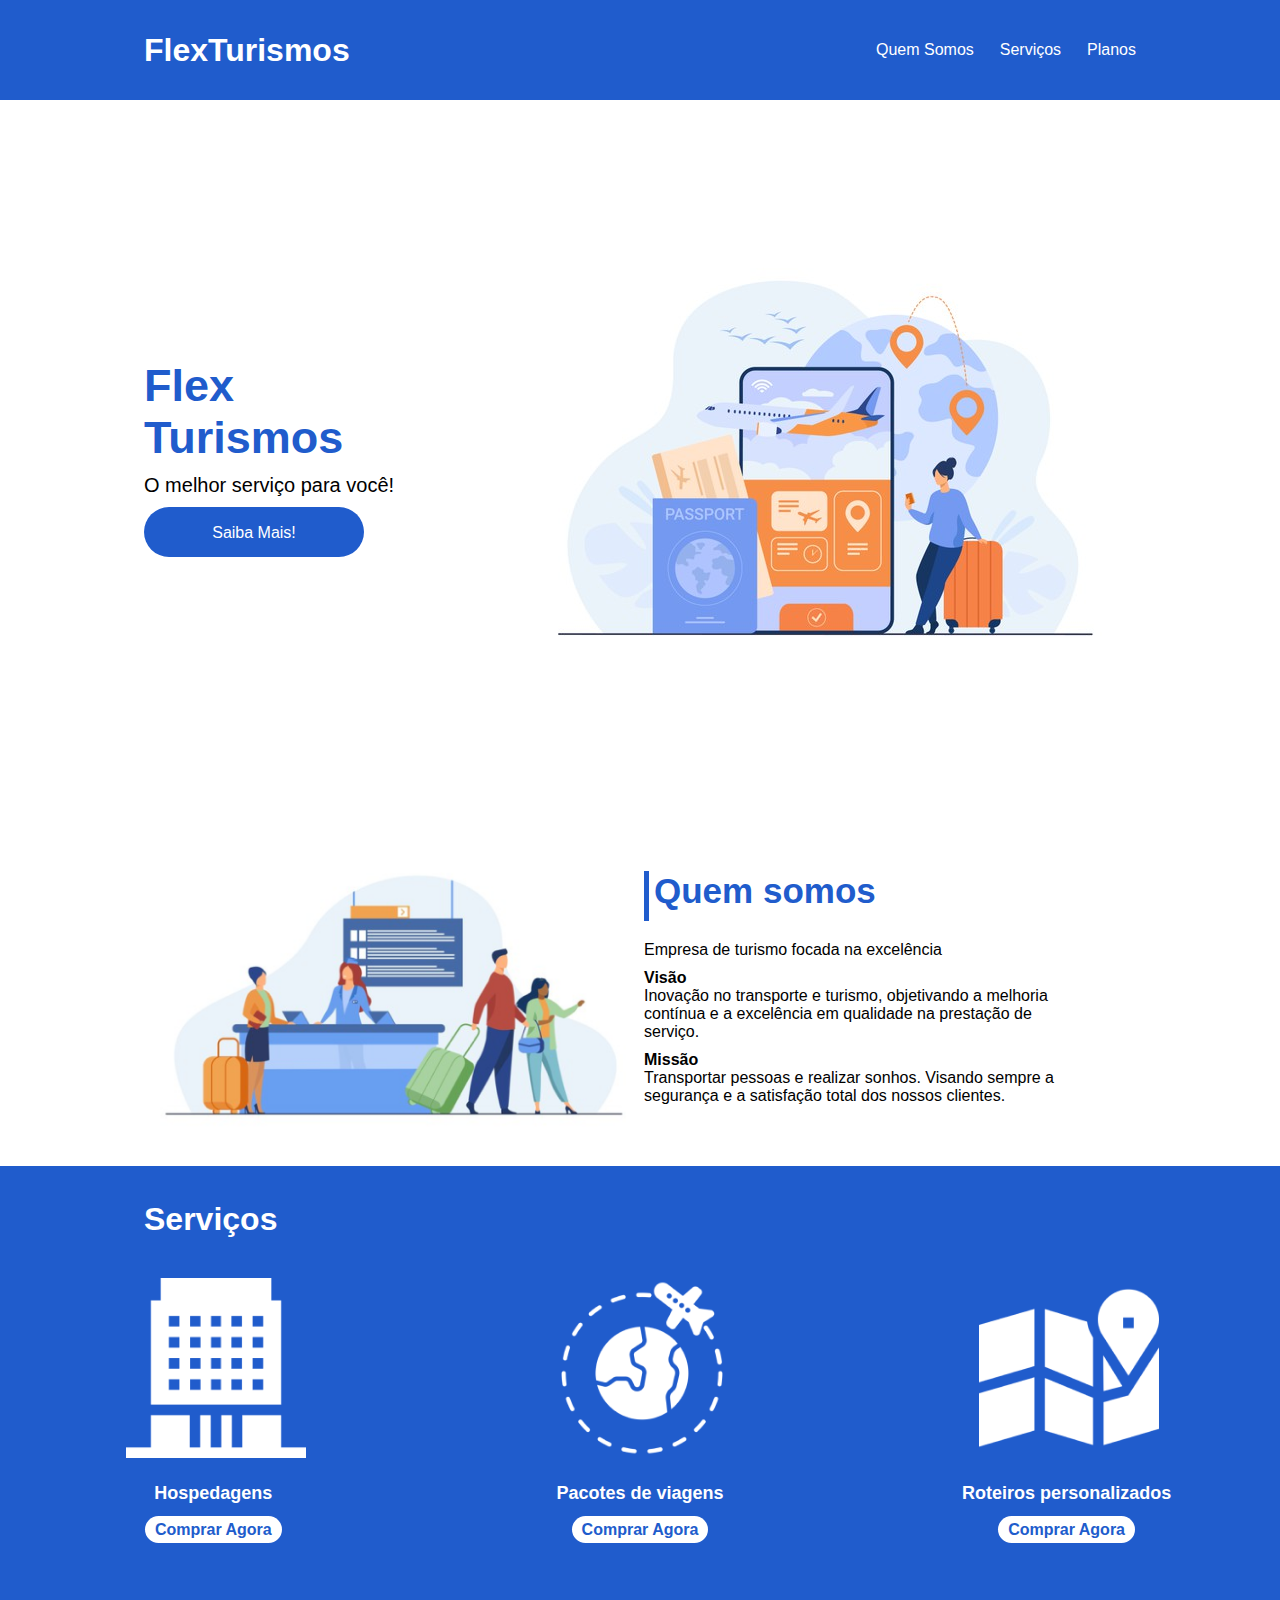
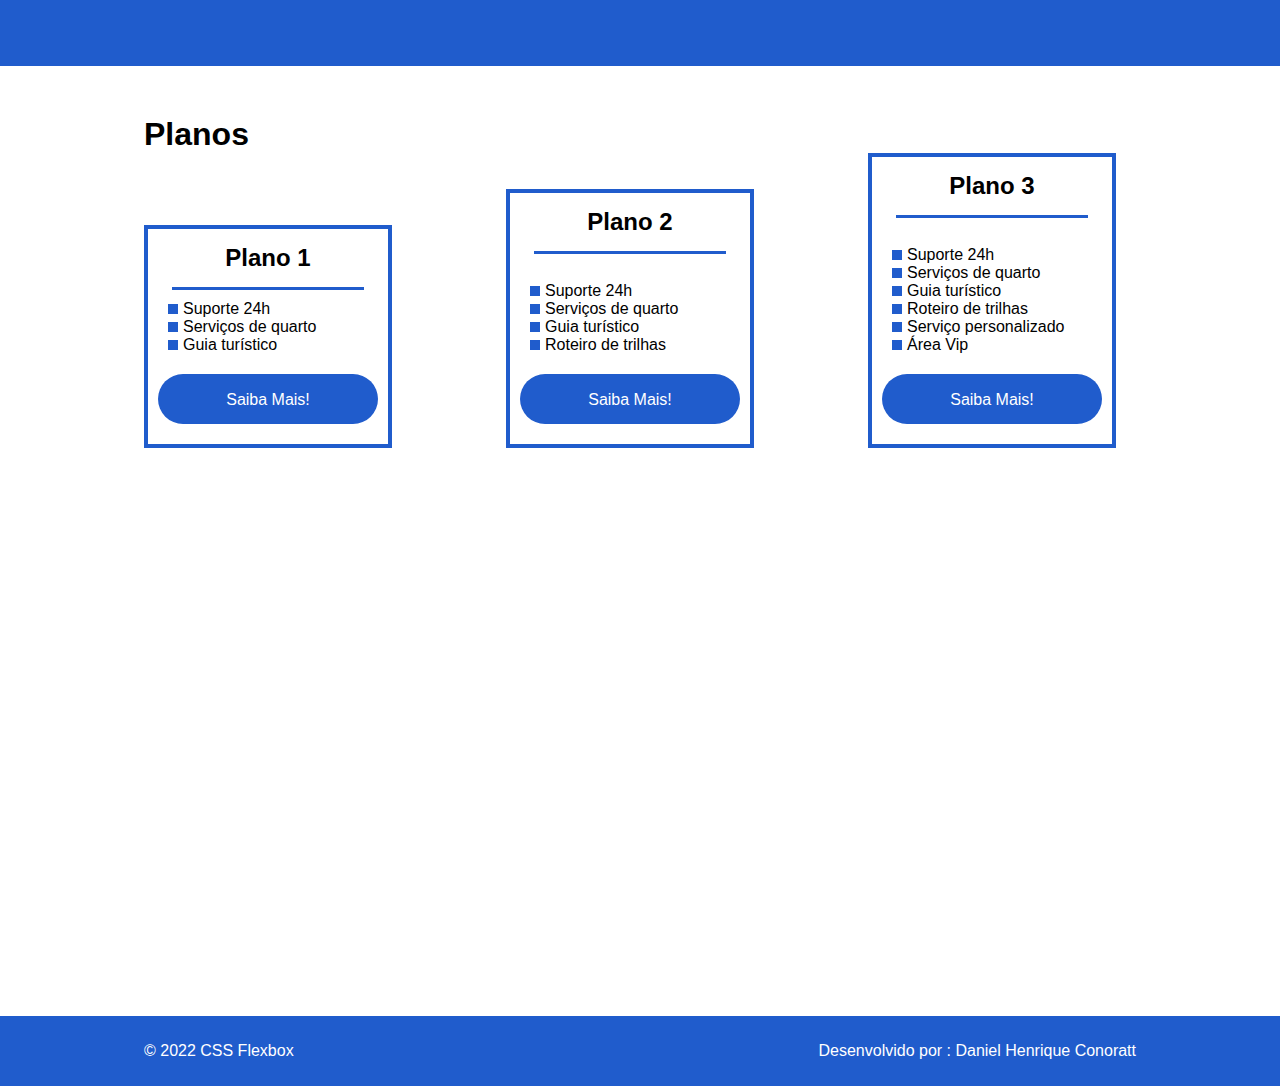
<file: index.html>
<!DOCTYPE html>
<html lang="pt-br">
<head>
    <meta charset="UTF-8">
    <meta name="viewport" content="width=device-width, initial-scale=1.0">
    <title>Flex Turismos</title>
    <link rel="stylesheet" href="./style.css">
</head>
<body>
    <header>
        <div class="flex-container menu">
          <div><h1>FlexTurismos</h1></div>
          <ul class="list-items">
            <li><a href="#quem-somos">Quem Somos</a></li>
            <li><a href="#servicos">Serviços</a></li>
            <li><a href="#planos">Planos</a></li>
        </div>   
          </ul>
    </header>

    <div class="flex-container apresentacao">
        <div class="texto-apresentacao">
            <h1>Flex <br>Turismos</h1>
            <p>O melhor serviço para você!</p>
            <a href="" class="btn">Saiba Mais!</a>
        </div>

        <div>
            <div><img src="./images/0-main.png" alt="banner de apresentação"></div>
        </div>
    </div>

    <div class="flex-container" id="quem-somos">
        <div>
            <img src="./images/1-quem-somos.png" alt="balcão de atendimento">
         </div>
        <div>
            <h2>Quem somos</h2>
            <p>Empresa de turismo focada na excelência</p>
            <h4>Visão</h4>
            <p>Inovação no transporte e turismo, objetivando a melhoria contínua e a excelência em qualidade na prestação de serviço. </p>
            <h4>Missão</h4>
            <p>Transportar pessoas e realizar sonhos. Visando sempre a segurança e a satisfação total dos nossos clientes.</p>
        </div>   
    </div>

    <div class="container-externo">
        <div class="flex-container" id="servicos" >
            <h2>Serviços</h2>
        </div>

        <div class="list-servicos">
            <div class="item-servico">
                <div><img src="./images/icon-2.png" alt="hospedagens"></div>
                <p>Hospedagens</p>
                <a href="#">Comprar Agora</a>
            </div>

            <div class="item-servico">
               <div><img src="./images/icon-1.png" alt="pacote de viagens"></div>
               <p>Pacotes de viagens</p>
               <a href="#">Comprar Agora</a>
            </div>

            <div class="item-servico">
                <div><img src="./images/icon-3.png" alt="roteiros personalizados"></div>
                <p>Roteiros personalizados</p>
                <a href="#">Comprar Agora</a>
            </div>

        </div>
    </div>

    <div class="flex-container" id="planos">
       
      <div><h2>Planos</h2></div>  

      <div class="list-planos">
         <div class="item-plano">
            <h3>Plano 1</h3>
            <ul>
                <li>Suporte 24h</li>
                <li>Serviços de quarto</li>
                <li>Guia turístico</li>
            </ul>
            <a href="#" class="btn">Saiba Mais!</a>
        </div>

          <div class="item-plano">
            <h3>Plano 2</h3>
            <br>
            <ul>
                <li>Suporte 24h</li>
                <li>Serviços de quarto</li>
                <li>Guia turístico</li>
                <li>Roteiro de trilhas</li>
            </ul>
            <a href="#" class="btn">Saiba Mais!</a>
          </div>

         <div class="item-plano">
            <h3>Plano 3</h3>
            <br>
            <ul>
                <li>Suporte 24h</li>
                <li>Serviços de quarto</li>
                <li>Guia turístico</li>
                <li>Roteiro de trilhas</li>
                <li>Serviço personalizado</li>
                <li>Área Vip</li>
            </ul>
            <a href="#" class="btn">Saiba Mais!</a>
         </div>
      </div>
    </div>

    <footer>
        <div class="flex-container footer">
            <p>&copy; 2022 CSS Flexbox </p>
            <p>Desenvolvido por : Daniel Henrique Conoratt</p>
        </div>    
    </footer>
</body>
</html>
</file>
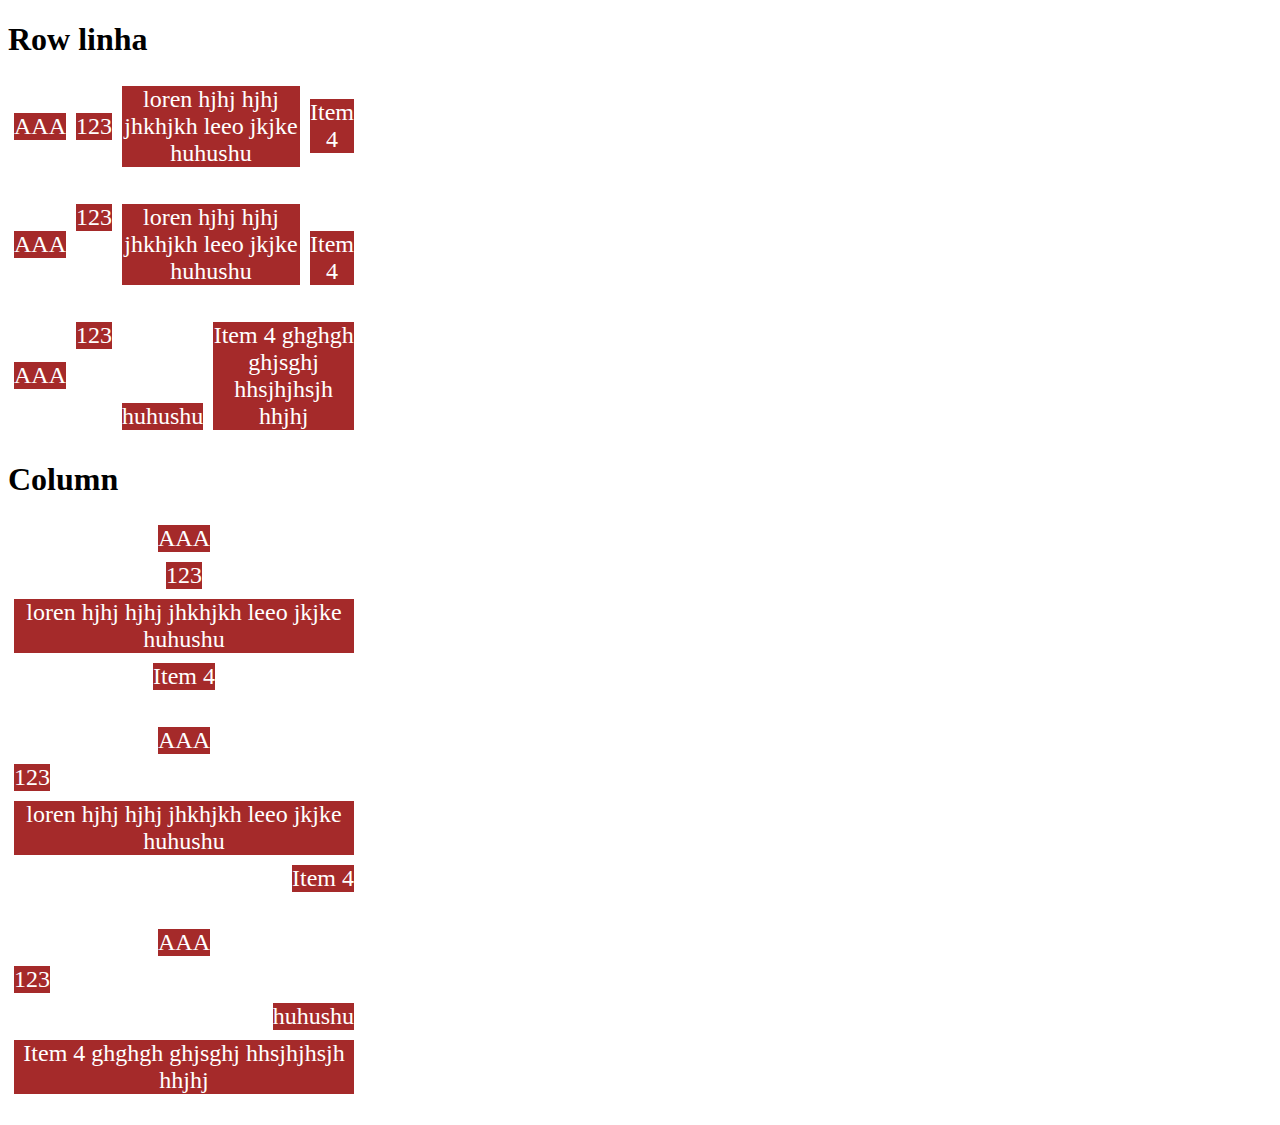
<file: exercicios/Funamentos - align self.html>
<!DOCTYPE html>
<html lang="en">
<head>
    <meta charset="UTF-8">
    <meta http-equiv="X-UA-Compatible" content="IE=edge">
    <meta name="viewport" content="width=device-width, initial-scale=1.0">
    <title>Funamentos - align self</title>
    <style>
        .flex-container{
            display: flex;
            max-width: 350px;
            border: 1px solid white;
            margin-bottom: 25px;

        }

        .align-container{      
            align-items: center;
        }

        .item{
            background-color: brown;
            color: white;
            text-align: center;
            font-size: 24px;
            margin: 5px;
        }

        .center{
            align-self: center;
        }

        .start{
            align-self: flex-start;
        }

        .end{
            align-self: flex-end;
        }

        .baseline{
            align-self: baseline;
        }

        .stretch{
            align-self: stretch;
        }

        .auto{
            align-self: auto;
        }

        .direction{
            flex-direction: column;
        }
    </style>

<body>        

    <h1>Row linha</h1>
    <section>
    <div class="flex-container align-container">
        <div class="item auto">AAA</div>
        <div class="item auto">123</div>
        <div class="item auto">loren hjhj hjhj jhkhjkh leeo jkjke huhushu</div>
        <div class="item auto">Item 4</div>
    </section>

    <section>
        <div class="flex-container">
            <div class="item center">AAA</div>
            <div class="item start">123</div>
            <div class="item auto">loren hjhj hjhj jhkhjkh leeo jkjke huhushu</div>
            <div class="item end">Item 4</div>
    </section>

    <section>
        <div class="flex-container">
            <div class="item center">AAA</div>
            <div class="item start">123</div>
            <div class="item end">huhushu</div>
            <div class="item stretch">Item 4 ghghgh ghjsghj hhsjhjhsjh hhjhj</div>
    </section>

    <h1>Column</h1>
    <section>
    <div class="flex-container align-container direction" >
        <div class="item auto">AAA</div>
        <div class="item auto">123</div>
        <div class="item auto">loren hjhj hjhj jhkhjkh leeo jkjke huhushu</div>
        <div class="item auto">Item 4</div>
    </section>

    <section>
        <div class="flex-container direction">
            <div class="item center">AAA</div>
            <div class="item start">123</div>
            <div class="item auto">loren hjhj hjhj jhkhjkh leeo jkjke huhushu</div>
            <div class="item end">Item 4</div>
    </section>

    <section>
        <div class="flex-container direction">
            <div class="item center">AAA</div>
            <div class="item start">123</div>
            <div class="item end">huhushu</div>
            <div class="item stretch">Item 4 ghghgh ghjsghj hhsjhjhsjh hhjhj</div>
    </section>
</body>
</html>
</file>
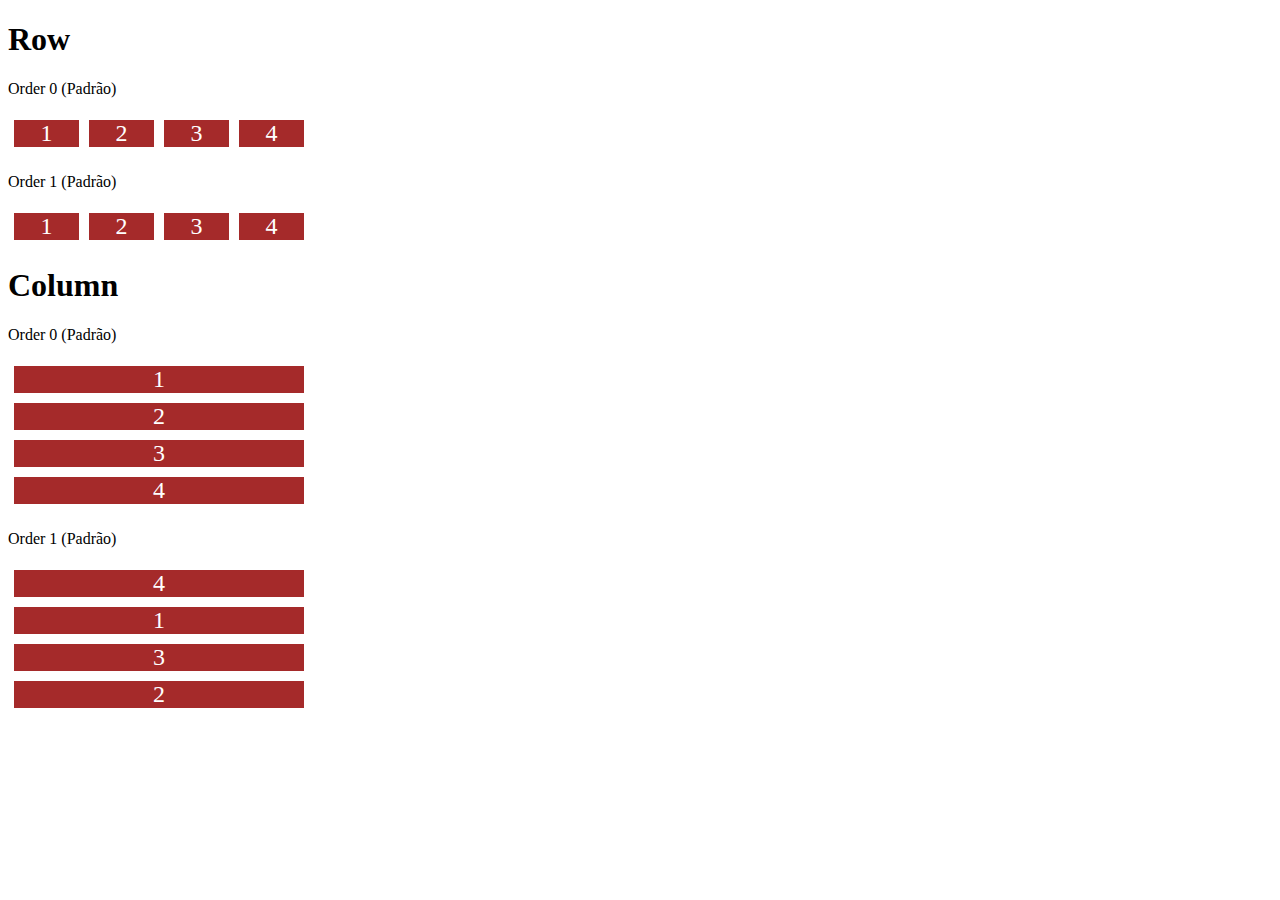
<file: exercicios/Funamentos - order.html>
<!DOCTYPE html>
<html lang="en">
<head>
    <meta charset="UTF-8">
    <meta http-equiv="X-UA-Compatible" content="IE=edge">
    <meta name="viewport" content="width=device-width, initial-scale=1.0">
    <title>Funamentos - order</title>
    <style>
        .flex-container{
            display: flex;
            max-width: 300px;
            border: 1px solid white;
            margin-bottom: 20px;
        }

        .item{
            flex: 1;
            background: brown;
            color: white;
            text-align: center;
            font-size: 24px;
            margin: 5px;
        }

        .o1{
            order: 1;
        }

        .o2{
            order: 2;
        }

        .o3{
            order: 3;
        }

        .direction{
            flex-direction: column;
        }


    </style>
</head>
<body>
    <h1>Row</h1>
    <p> Order 0 (Padrão)</p>

    <div class="flex-container">
        <div class="item">1</div>
        <div class="item">2</div>
        <div class="item">3</div>
        <div class="item">4</div>
    </div>

    <p> Order 1 (Padrão)</p>

    <div class="flex-container">
        <div class="item">1</div>
        <div class="item">2</div>
        <div class="item">3</div>
        <div class="item">4</div>
    </div>

    <h1>Column</h1>
    <p> Order 0 (Padrão)</p>

    <div class="flex-container direction">
        <div class="item">1</div>
        <div class="item">2</div>
        <div class="item">3</div>
        <div class="item">4</div>
    </div>

    <p> Order 1 (Padrão)</p>

    <div class="flex-container direction">
        <div class="item o2">1</div>
        <div class="item o3">2</div>
        <div class="item o2">3</div>
        <div class="item o1">4</div>
    </div>
    
</body>
</html>
</file>
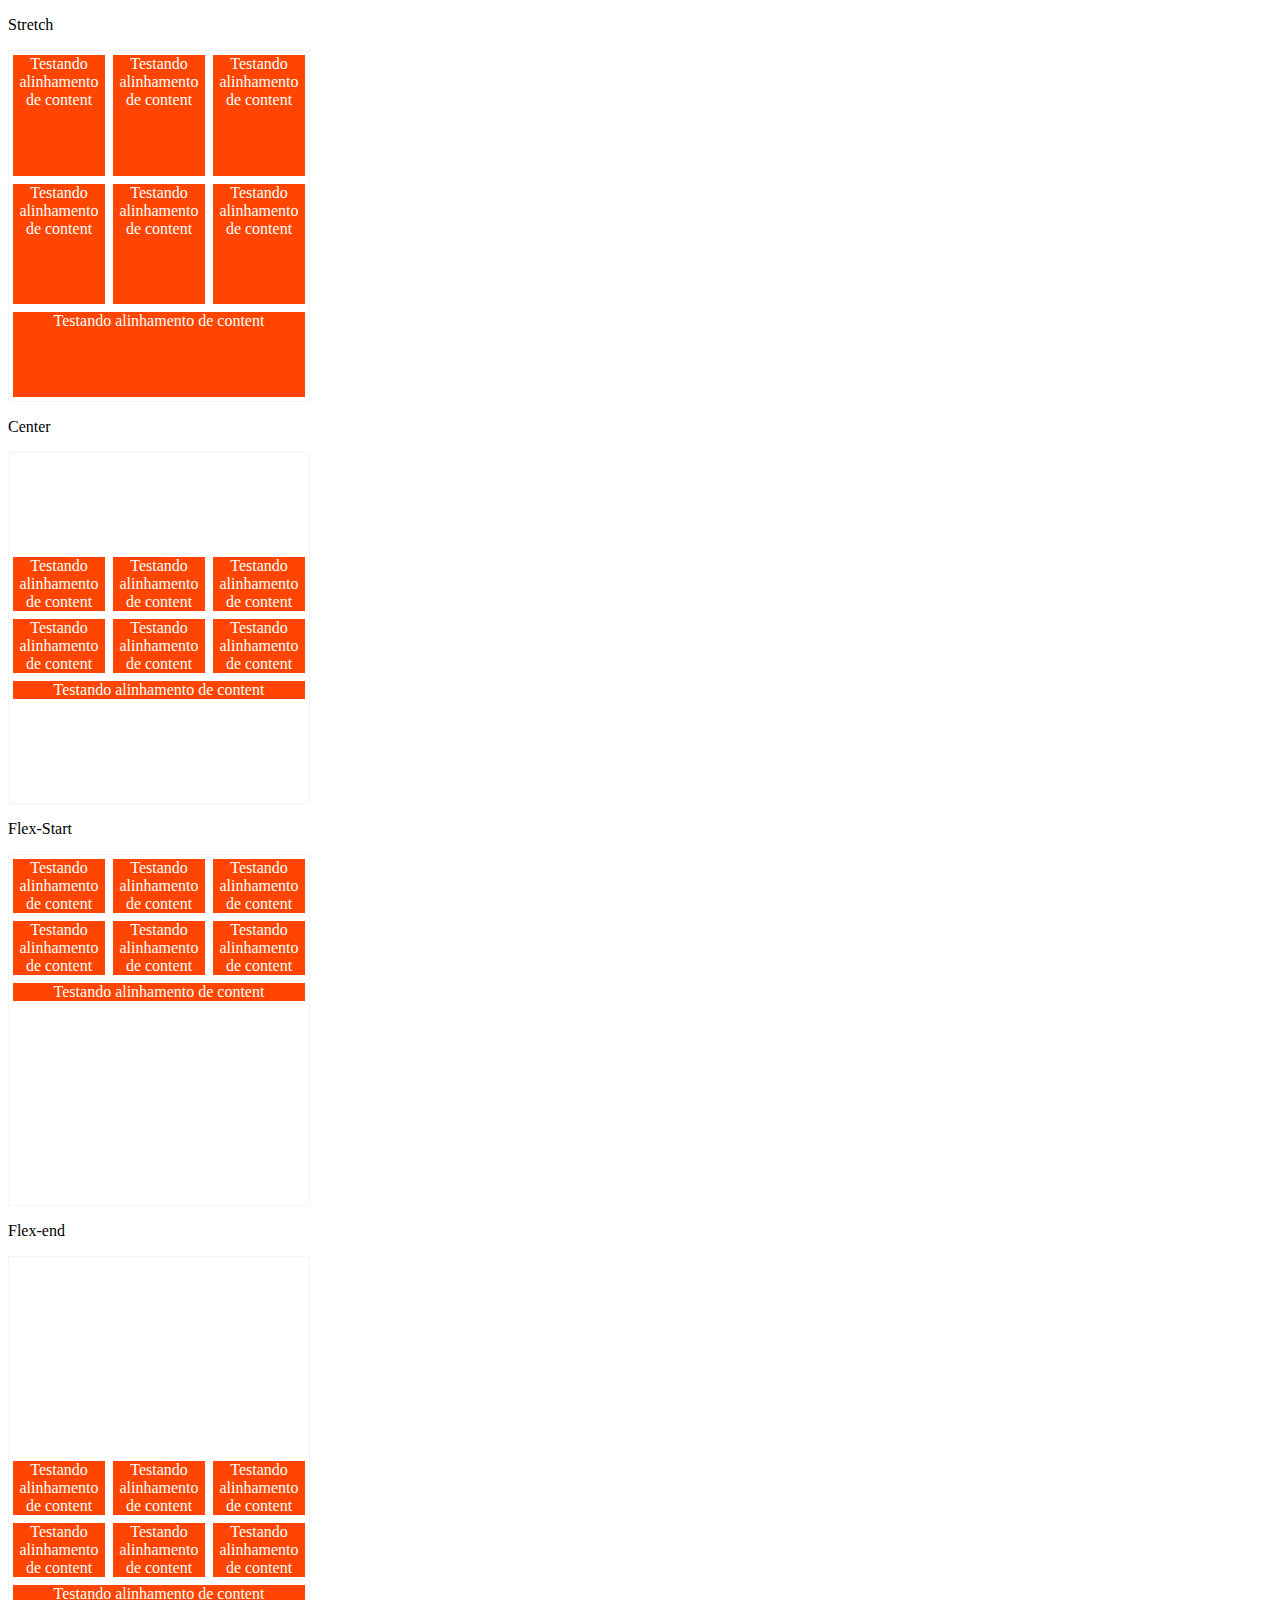
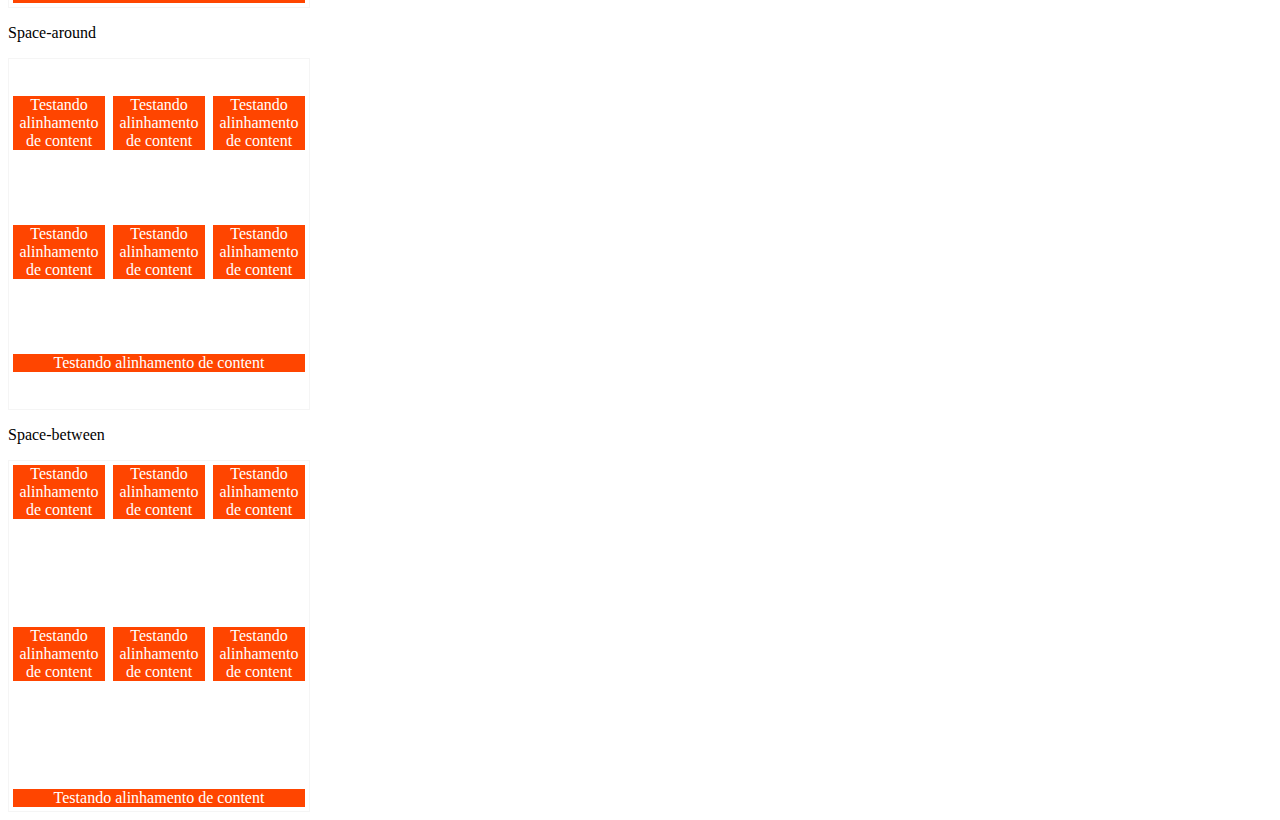
<file: exercicios/Fundamentos - align content.html>
<!DOCTYPE html>
<html lang="en">
<head>
    <meta charset="UTF-8">
    <meta http-equiv="X-UA-Compatible" content="IE=edge">
    <meta name="viewport" content="width=device-width, initial-scale=1.0">
    <title>Fundamentos - align content</title>

    <style>
        .container{
            height: 350px;
            max-width: 300px;
            border: 1px solid whitesmoke;
            display: flex;
            flex-wrap: wrap;
        }

        .item{
            background-color: orangered;
            padding: 0 5px;
            margin: 4px;
            flex: 1;
            text-align: center;
            color: white;
        }

        .stretch{
            align-content: stretch;
        }

        .center{
            align-content: center;
        }

        .flex-start{
            align-content: flex-start;
        }

        .flex-end{
            align-content: flex-end;
        }

        .space-around{
            align-content: space-around;
        }

        .space-between{
            align-content: space-between;
        }
    </style>    
 
</head> 
<body> 
    <p>Stretch</p>
    <div class="container stretch">
        <div class="item">Testando alinhamento de content</div>
        <div class="item">Testando alinhamento de content</div>
        <div class="item">Testando alinhamento de content</div>
        <div class="item">Testando alinhamento de content</div>
        <div class="item">Testando alinhamento de content</div>
        <div class="item">Testando alinhamento de content</div>
        <div class="item">Testando alinhamento de content</div>
    </div>

    <p>Center</p>
    <div class="container center">
        <div class="item">Testando alinhamento de content</div>
        <div class="item">Testando alinhamento de content</div>
        <div class="item">Testando alinhamento de content</div>
        <div class="item">Testando alinhamento de content</div>
        <div class="item">Testando alinhamento de content</div>
        <div class="item">Testando alinhamento de content</div>
        <div class="item">Testando alinhamento de content</div>
    </div>

    <p>Flex-Start</p>
    <div class="container flex-start">
        <div class="item">Testando alinhamento de content</div>
        <div class="item">Testando alinhamento de content</div>
        <div class="item">Testando alinhamento de content</div>
        <div class="item">Testando alinhamento de content</div>
        <div class="item">Testando alinhamento de content</div>
        <div class="item">Testando alinhamento de content</div>
        <div class="item">Testando alinhamento de content</div>
    </div>

    <p>Flex-end</p>
    <div class="container flex-end">
        <div class="item">Testando alinhamento de content</div>
        <div class="item">Testando alinhamento de content</div>
        <div class="item">Testando alinhamento de content</div>
        <div class="item">Testando alinhamento de content</div>
        <div class="item">Testando alinhamento de content</div>
        <div class="item">Testando alinhamento de content</div>
        <div class="item">Testando alinhamento de content</div>
    </div>

    <p>Space-around</p>
    <div class="container space-around">
        <div class="item">Testando alinhamento de content</div>
        <div class="item">Testando alinhamento de content</div>
        <div class="item">Testando alinhamento de content</div>
        <div class="item">Testando alinhamento de content</div>
        <div class="item">Testando alinhamento de content</div>
        <div class="item">Testando alinhamento de content</div>
        <div class="item">Testando alinhamento de content</div>
    </div>

    <p>Space-between</p>
    <div class="container space-between">
        <div class="item">Testando alinhamento de content</div>
        <div class="item">Testando alinhamento de content</div>
        <div class="item">Testando alinhamento de content</div>
        <div class="item">Testando alinhamento de content</div>
        <div class="item">Testando alinhamento de content</div>
        <div class="item">Testando alinhamento de content</div>
        <div class="item">Testando alinhamento de content</div>
    </div>

    

</body>

</html>
</file>
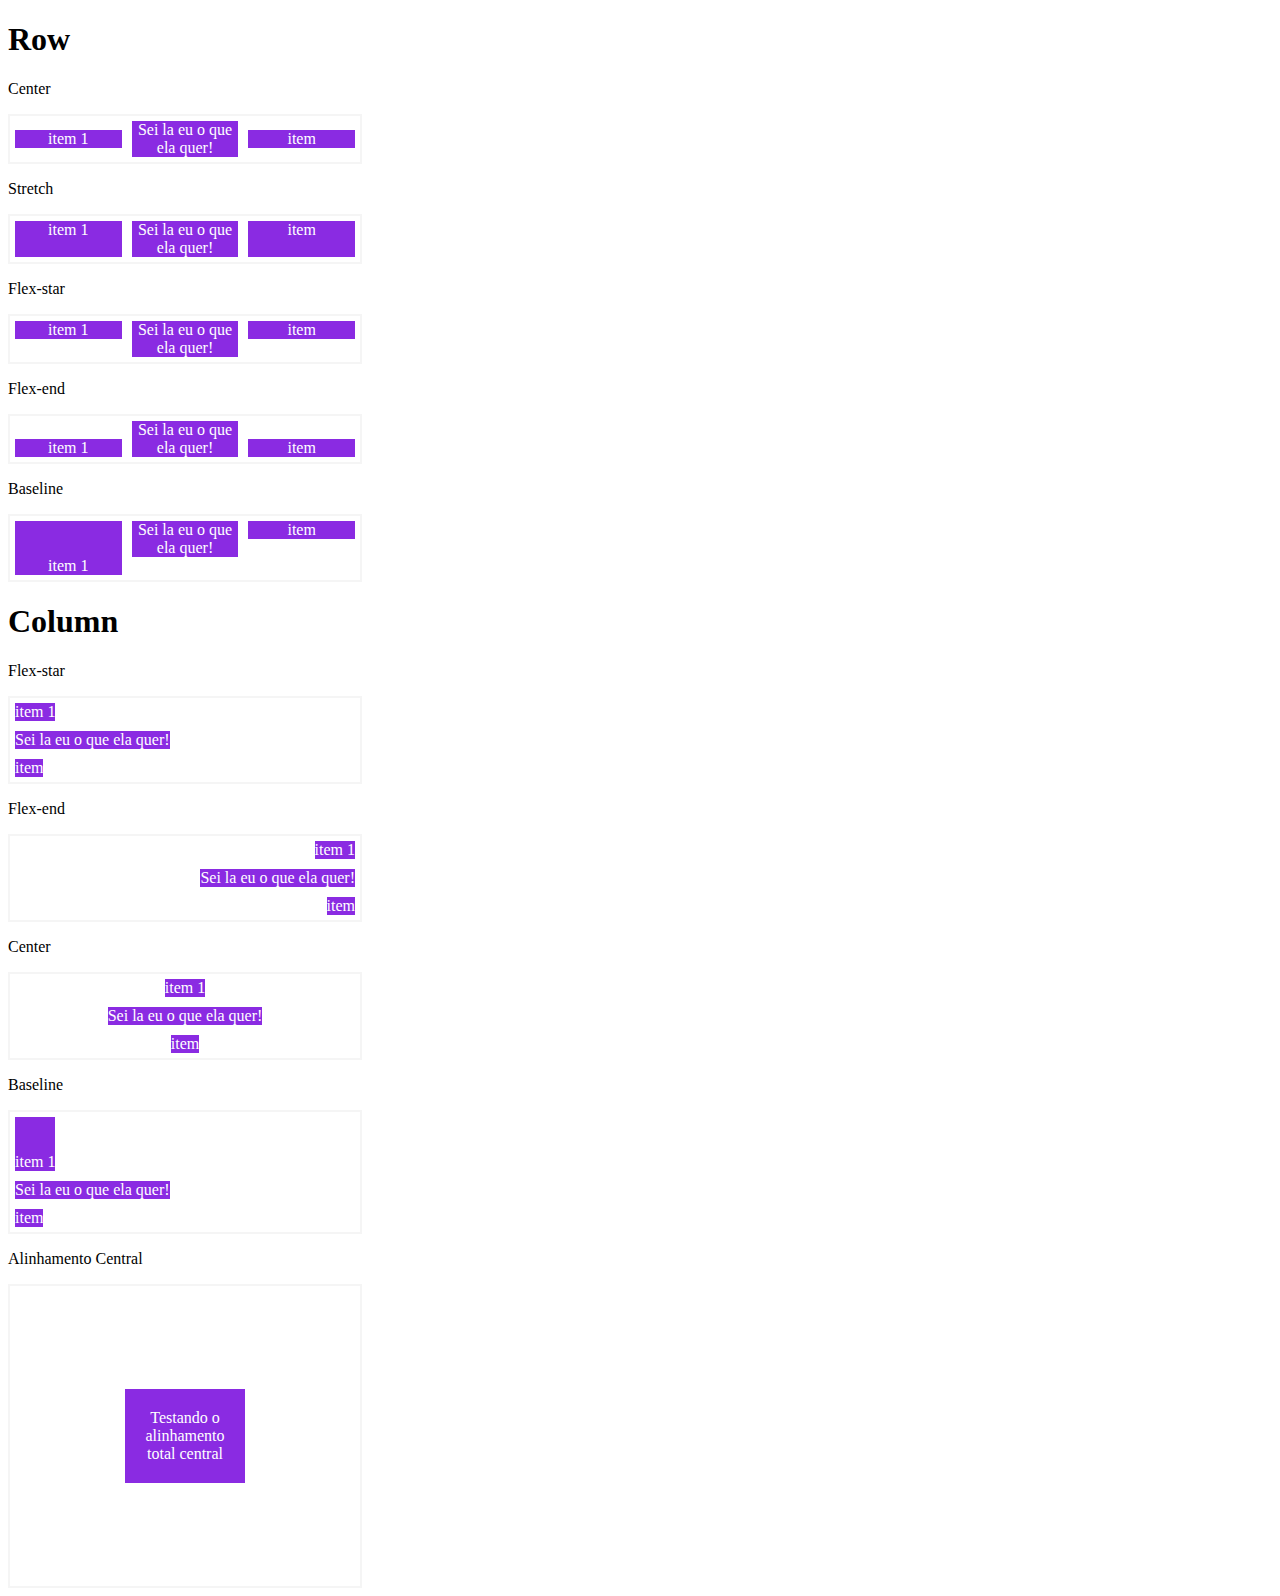
<file: exercicios/Fundamentos - align itens.html>
<!DOCTYPE html>
<html lang="en">
<head>
    <meta charset="UTF-8">
    <meta http-equiv="X-UA-Compatible" content="IE=edge">
    <meta name="viewport" content="width=device-width, initial-scale=1.0">
    <title>Fundamentos - align itens</title>

    <style>
        .container{
            max-width: 350px;
            border: 2px solid whitesmoke;
            display: flex;
        }

        .item{
            background-color: blueviolet;
            margin: 5px;
            color: white;
            text-align: center;
            flex: 1;
        }

        .center{
            align-items: center;
        }

        .stretch{
            align-items: stretch;
        }

        .start{
            align-items: flex-start;
        }

        .end{
            align-items: flex-end;
        }

        .baseline{
            align-items: baseline;
        }

        .column{
            flex-direction: column;
        }

        .central{
            height: 300px;
            justify-content: center;
            align-items: center;
        }

        .central .item{
            flex: 0;
            padding: 20px;
        }

    </style>
</head>
<body>

    <h1>Row</h1>
    <p>Center</p>
    <section class="container center">
        <div class="item">item 1</div>
        <div class="item">Sei la eu o que ela quer!</div>
        <div class="item">item </div>
    </section>

    <p>Stretch</p>
    <section class="container center stretch">
        <div class="item">item 1</div>
        <div class="item">Sei la eu o que ela quer!</div>
        <div class="item">item </div>
    </section>

    <p>Flex-star</p>
    <section class="container start">
        <div class="item">item 1</div>
        <div class="item">Sei la eu o que ela quer!</div>
        <div class="item">item </div>
    </section>

    <p>Flex-end</p>
    <section class="container end">
        <div class="item">item 1</div>
        <div class="item">Sei la eu o que ela quer!</div>
        <div class="item">item </div>
    </section>

    <p>Baseline</p>
    <section class="container baseline">
        <div class="item"><br><br>item 1</div>
        <div class="item">Sei la eu o que ela quer!</div>
        <div class="item">item </div>
    </section>

    <h1>Column</h1>

    <p>Flex-star</p>
    <section class="container start column">
        <div class="item">item 1</div>
        <div class="item">Sei la eu o que ela quer!</div>
        <div class="item">item </div>
    </section>

    <p>Flex-end</p>
    <section class="container end column">
        <div class="item">item 1</div>
        <div class="item">Sei la eu o que ela quer!</div>
        <div class="item">item </div>
    </section>

    <p>Center</p>
    <section class="container center column">
        <div class="item">item 1</div>
        <div class="item">Sei la eu o que ela quer!</div>
        <div class="item">item </div>
    </section>

    <p>Baseline</p>
    <section class="container baseline column">
        <div class="item"><br><br>item 1</div>
        <div class="item">Sei la eu o que ela quer!</div>
        <div class="item">item </div>
    </section>
        <p>Alinhamento Central</p>
    <section class="container central">
        <div class="item">Testando o alinhamento total central</div>
    </section>


</body>
</html>
</file>
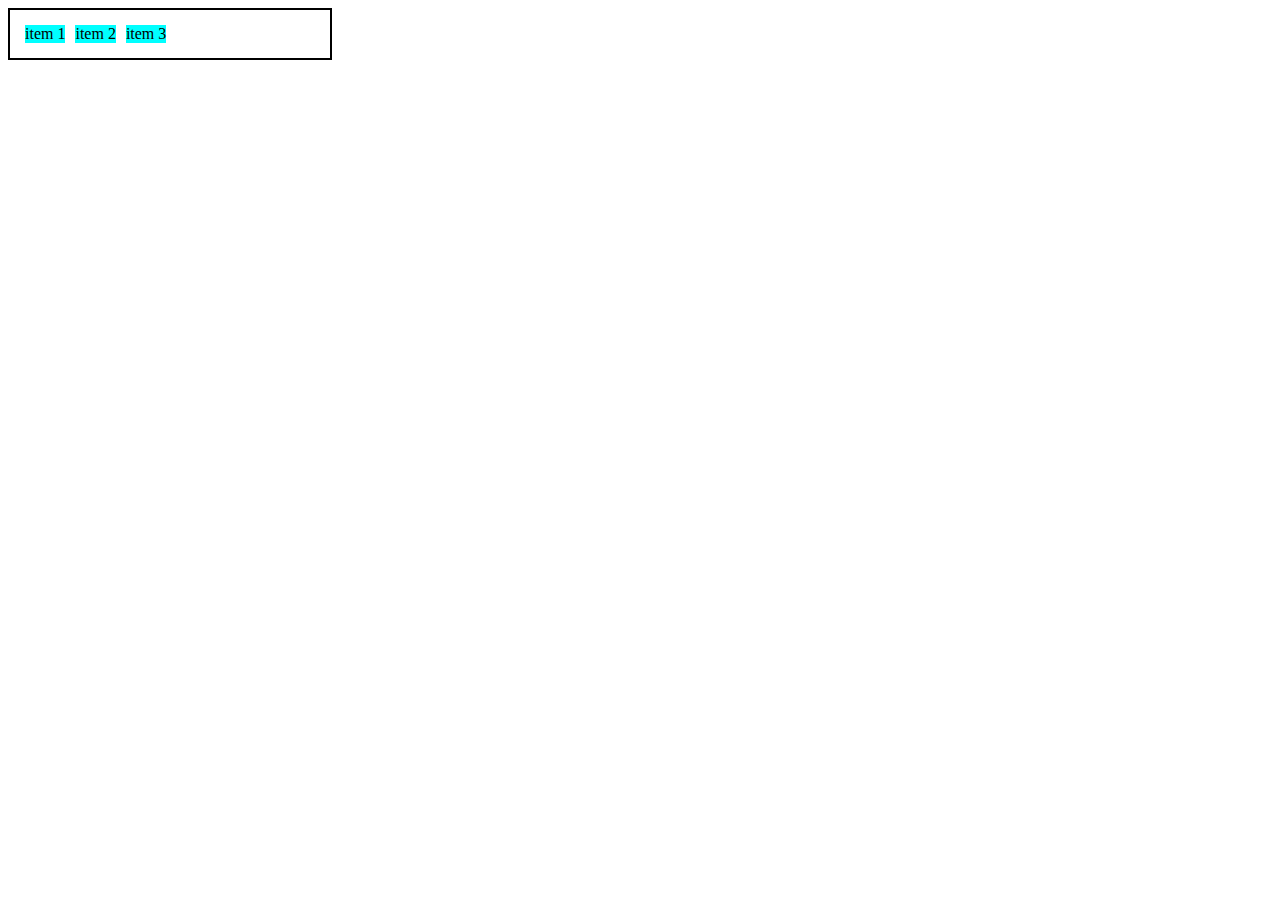
<file: exercicios/Fundamentos - display flex.html>
<!DOCTYPE html>
<html lang="en">
<head>
    <meta charset="UTF-8">
    <meta http-equiv="X-UA-Compatible" content="IE=edge">
    <meta name="viewport" content="width=device-width, initial-scale=1.0">
    <title>Fundamentos - display flex</title>
    <style>
        .flex{
            max-width: 300px;
            padding: 10px;
            border: 2px solid black;
            display: flex;
        }
        .item{
            background-color: aqua;
            margin: 5px;
        }
    </style>
</head>
<body>
    <div class="flex">
        <div class="item">item 1</div>
        <div class="item">item 2</div>
        <div class="item">item 3</div>
    </div>    
</body>
</html>
</file>
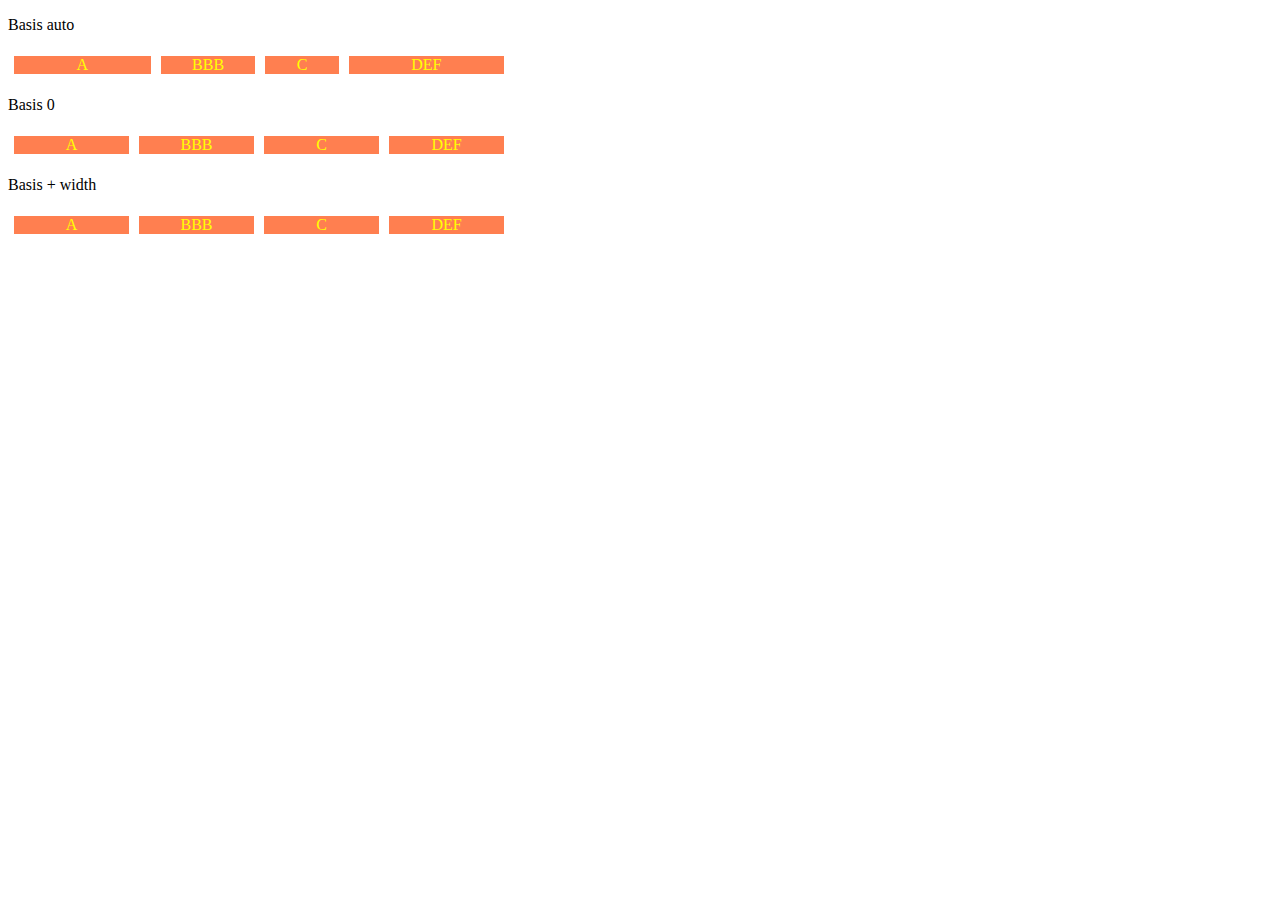
<file: exercicios/Fundamentos - Flex basis.html>
<!DOCTYPE html>
<html lang="en">
<head>
    <meta charset="UTF-8">
    <meta http-equiv="X-UA-Compatible" content="IE=edge">
    <meta name="viewport" content="width=device-width, initial-scale=1.0">
    <title>Fundamentos - Flex basis</title>
    <style>
        .flex-container{
            max-width: 500px;
            border: 1px solid white;
            display: flex;
        }

        .items{
            background-color: coral;
            color: yellow;
            text-align: center;
            margin: 5px;
        }
        .bauto{
            flex-basis: auto;
        }

        .fg-1{
            flex-grow: 1;
        }

        .fg-2{
            flex-grow: 2;
        }

        .b-0{
            flex-basis: 0;
        }

        .w100{
            flex-basis: 100px;
        }
        
    </style>
</head>
<body>
    <p>Basis auto</p>
    <div class="flex-container">
        <div class="items bauto fg-2">A</div>
        <div class="items bauto fg-1">BBB</div>
        <div class="items bauto fg-1">C</div>
        <div class="items bauto fg-2">DEF</div>
    </div>    

    <p>Basis 0</p>
    <div class="flex-container">
            <div class="items b-0 fg-1">A</div>
            <div class="items b-0 fg-1">BBB</div>
            <div class="items b-0 fg-1">C</div>
            <div class="items b-0 fg-1">DEF</div>
    </div>  
    
    <p>Basis + width</p>
    <div class="flex-container">
            <div class="items w100 fg-1">A</div>
            <div class="items w100 fg-1">BBB</div>
            <div class="items w100 fg-1">C</div>
            <div class="items w100 fg-1">DEF</div>
    </div> 
</body>
</html>
</file>
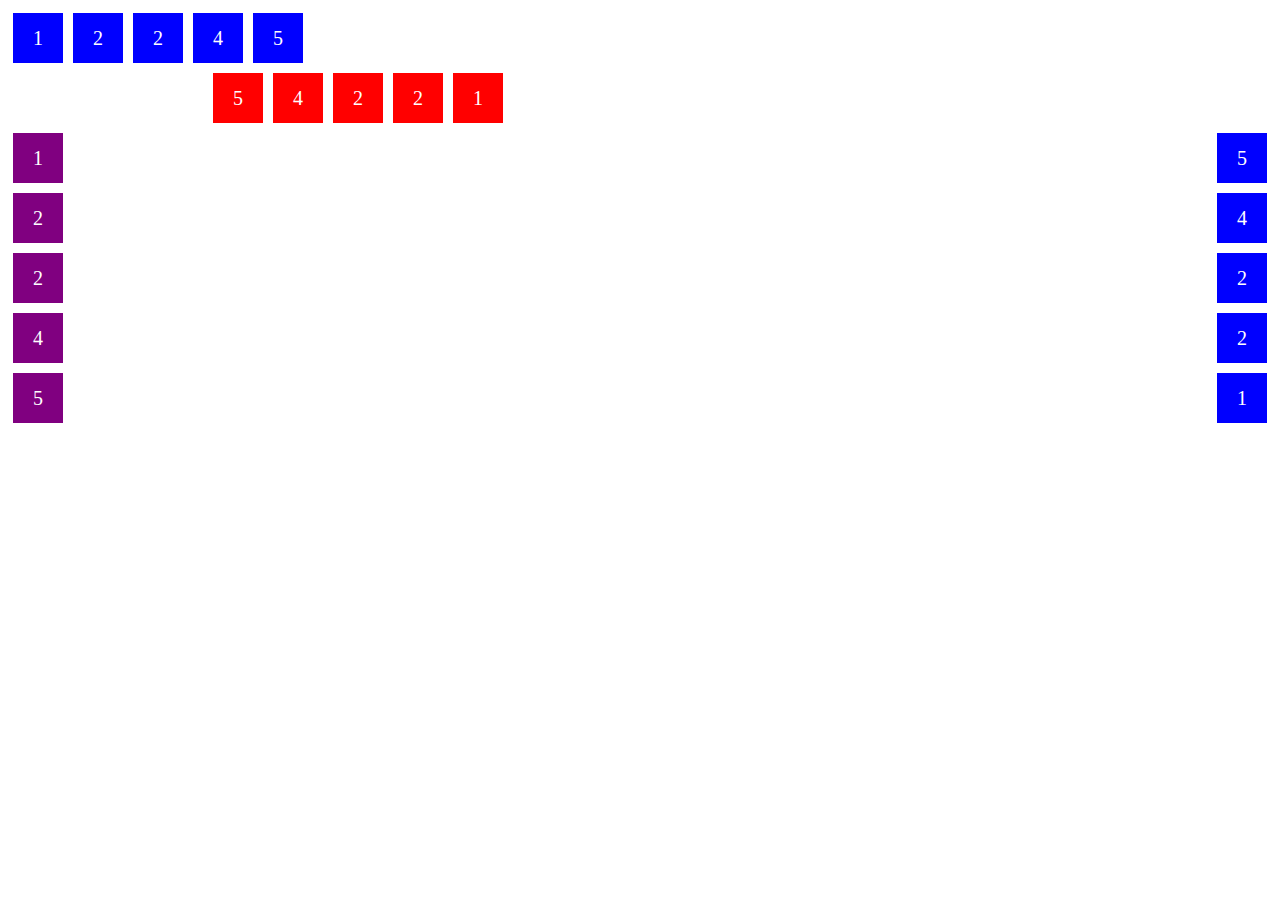
<file: exercicios/Fundamentos - flex direction.html>
<!DOCTYPE html>
<html lang="en">
<head>
    <meta charset="UTF-8">
    <meta http-equiv="X-UA-Compatible" content="IE=edge">
    <meta name="viewport" content="width=device-width, initial-scale=1.0">
    <title>Fundamentos - flex direction</title>
    <style>
         .flex-container{
            margin: 0;
            padding: 0;
            display: flex;
            list-style: none;
            max-width: 500px;
        }       
         .flex-item{
            background: blue;
            height: 50px;
            width: 50px;
            line-height: 50px;
            font-size: 20px;
            color: white;
            text-align: center;
            margin: 5px;
        }
         .row{
            flex-direction: row;
        }   
         .row-reverse{
             flex-direction: row-reverse;
         }
          .row-reverse li {
              background-color: red;
          } 
           .column{
               float: left;
               flex-direction: column;
           }
          .column li {
              background-color: orange;
          }
          .column-reverse{
            float: right;
            flex-direction: column-reverse;
        }
       .column li {
           background-color: purple; 
    </style>        
</head>
<body>
    <ul class="flex-container">
        <li class="flex-item">1</li>
        <li class="flex-item">2</li>
        <li class="flex-item">2</li>
        <li class="flex-item">4</li>
        <li class="flex-item">5</li>
    </ul>

    <ul class="flex-container row-reverse">
        <li class="flex-item">1</li>
        <li class="flex-item">2</li>
        <li class="flex-item">2</li>
        <li class="flex-item">4</li>
        <li class="flex-item">5</li>
    </ul>

<ul class="flex-container column">
    <li class="flex-item">1</li>
    <li class="flex-item">2</li>
    <li class="flex-item">2</li>
    <li class="flex-item">4</li>
    <li class="flex-item">5</li>
</ul>

<ul class="flex-container column-reverse">
    <li class="flex-item">1</li>
    <li class="flex-item">2</li>
    <li class="flex-item">2</li>
    <li class="flex-item">4</li>
    <li class="flex-item">5</li>
</ul>

</body>
</html>
</file>
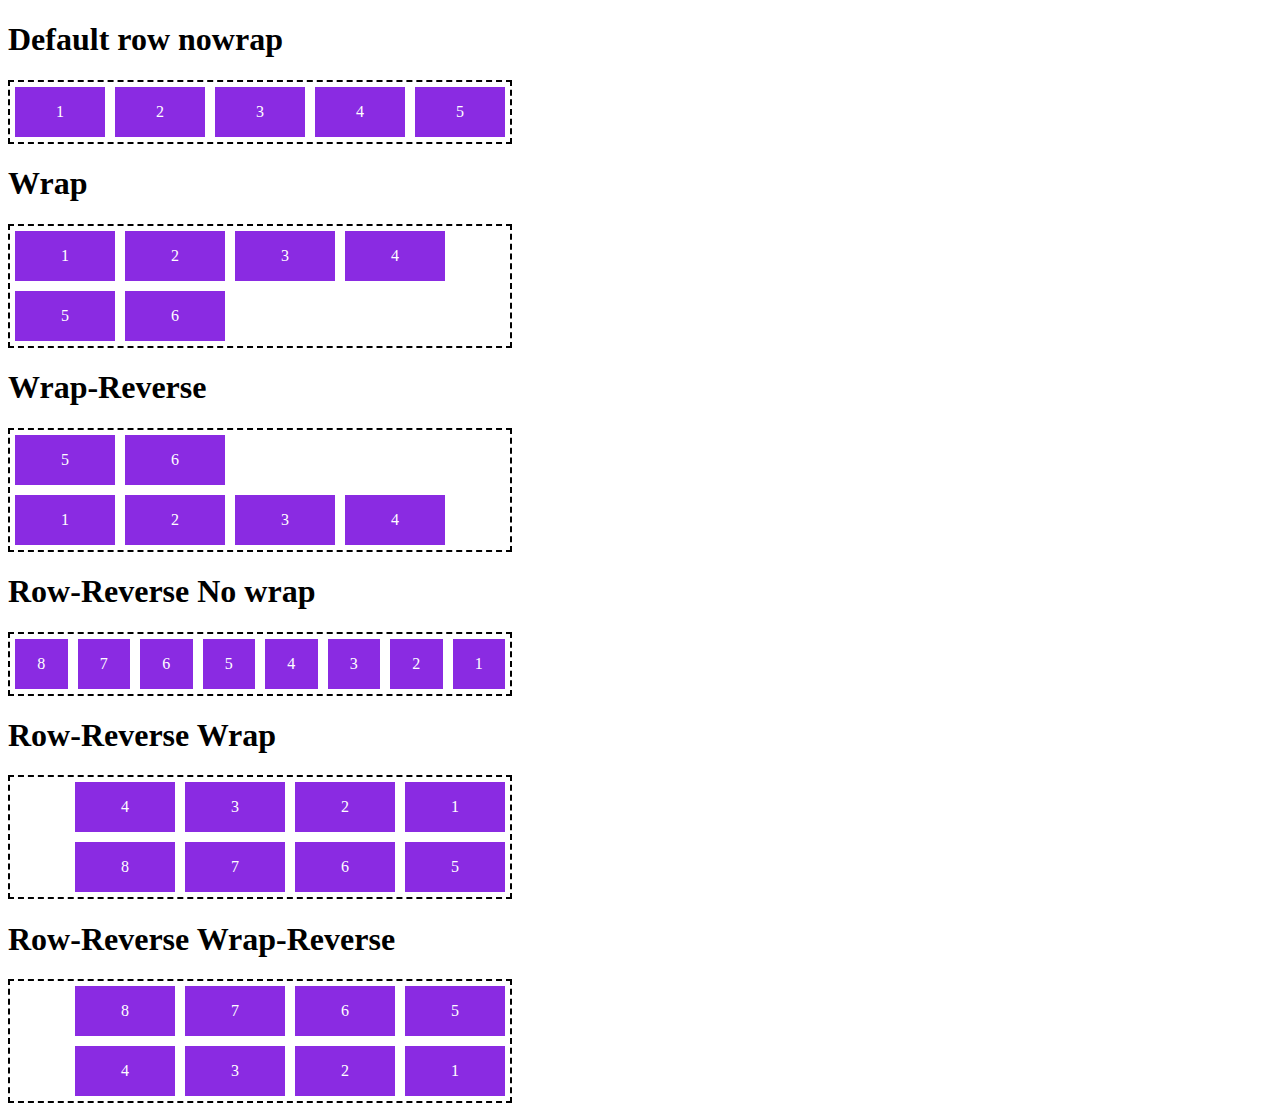
<file: exercicios/Fundamentos - flex flow.html>
<!DOCTYPE html>
<html lang="en">
<head>
    <meta charset="UTF-8">
    <meta http-equiv="X-UA-Compatible" content="IE=edge">
    <meta name="viewport" content="width=device-width, initial-scale=1.0">
    <title>Fundamentos - flex flow</title>
    <style>
        .flex-container{
           display: flex;
           border: 2px dashed;
           max-width: 500px;
           margin-bottom: 10px;
        }

        .default{
            flex-flow: row nowrap;         
        }

        .wrap{
            flex-flow: row wrap; 
        }

        .wrap-reverse{
            flex-flow: row wrap-reverse; 
        }

        .r-nowrap{
            flex-flow: row-reverse nowrap;
        }

        .r-wrap{
            flex-flow: row-reverse wrap;
        }

        .rr-wrap{
            flex-flow: row-reverse wrap-reverse;
        }

        .item{
            background-color: blueviolet;
            margin: 5px;
            color: white;
            text-align: center;
            width: 100px;
            height: 50px;
            line-height: 50px;
        }


    </style>
</head>
<body>
    <h1>Default row nowrap</h1>
    <div class="flex-container default">
        <div class="item">1</div>
        <div class="item">2</div>
        <div class="item">3</div>
        <div class="item">4</div>
        <div class="item">5</div>
    </div> 
    
    <h1>Wrap</h1>
    <div class="flex-container wrap">
        <div class="item">1</div>
        <div class="item">2</div>
        <div class="item">3</div>
        <div class="item">4</div>
        <div class="item">5</div>
        <div class="item">6</div>
    </div> 

    <h1>Wrap-Reverse</h1>
    <div class="flex-container wrap-reverse">
        <div class="item">1</div>
        <div class="item">2</div>
        <div class="item">3</div>
        <div class="item">4</div>
        <div class="item">5</div>
        <div class="item">6</div>
    </div> 

    <h1>Row-Reverse No wrap</h1>
    <div class="flex-container r-nowrap">
        <div class="item">1</div>
        <div class="item">2</div>
        <div class="item">3</div>
        <div class="item">4</div>
        <div class="item">5</div>
        <div class="item">6</div>
        <div class="item">7</div>
        <div class="item">8</div>
    </div>

    <h1>Row-Reverse Wrap</h1>
    <div class="flex-container r-wrap">
        <div class="item">1</div>
        <div class="item">2</div>
        <div class="item">3</div>
        <div class="item">4</div>
        <div class="item">5</div>
        <div class="item">6</div>
        <div class="item">7</div>
        <div class="item">8</div>
    </div>

    <h1>Row-Reverse Wrap-Reverse</h1>
    <div class="flex-container rr-wrap">
        <div class="item">1</div>
        <div class="item">2</div>
        <div class="item">3</div>
        <div class="item">4</div>
        <div class="item">5</div>
        <div class="item">6</div>
        <div class="item">7</div>
        <div class="item">8</div>
    </div>
</body>
</html>
</file>
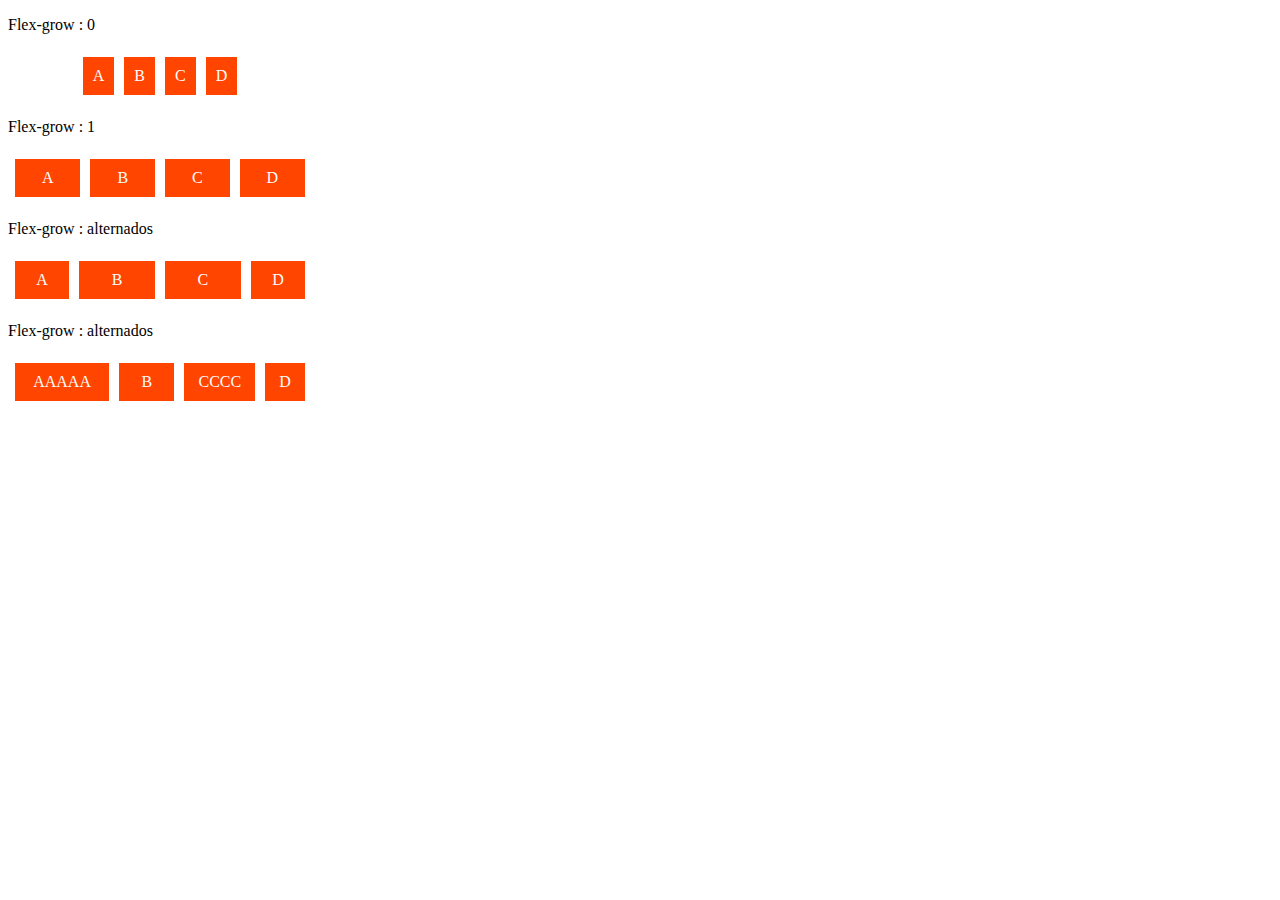
<file: exercicios/Fundamentos - flex grow.html>
<!DOCTYPE html>
<html lang="en">
<head>
    <meta charset="UTF-8">
    <meta http-equiv="X-UA-Compatible" content="IE=edge">
    <meta name="viewport" content="width=device-width, initial-scale=1.0">
    <title>Fundamentos - flex grow</title>
    <style>
        .flex-container {
            display: flex;
            border: 2px solid white;
            max-width: 300px;
            justify-content: center;
        }

        .item {
            background-color: orangered;
            margin: 5px;
            padding: 10px;
            text-align: center;
            color: white;
        }

        .fg-0 {
            flex-grow: 0; /*padrão*/
        }

        .fg-1 {
            flex-grow: 1;
        }

        .fg-2 {
            flex-grow: 2;
        }

        .fg-3 {
            flex-grow: 3;
        }
    </style>
</head>
<body>

    <p>Flex-grow : 0</p>
    <div class="flex-container">
        <div class="item fg-0">A</div>
        <div class="item fg-0">B</div>
        <div class="item fg-0">C</div>
        <div class="item fg-0">D</div>
    </div>

    <p>Flex-grow : 1</p>
    <div class="flex-container">
        <div class="item fg-1">A</div>
        <div class="item fg-1">B</div>
        <div class="item fg-1">C</div>
        <div class="item fg-1">D</div>
    </div>

    <p>Flex-grow : alternados</p>
    <div class="flex-container">
        <div class="item fg-1">A</div>
        <div class="item fg-2">B</div>
        <div class="item fg-2">C</div>
        <div class="item fg-1">D</div>
    </div>

    <p>Flex-grow : alternados</p>
    <div class="flex-container">
        <div class="item fg-2">AAAAA</div>
        <div class="item fg-3">B</div>
        <div class="item fg-1">CCCC</div>
        <div class="item fg-1">D</div>
    </div>
</body>
</html>
</file>
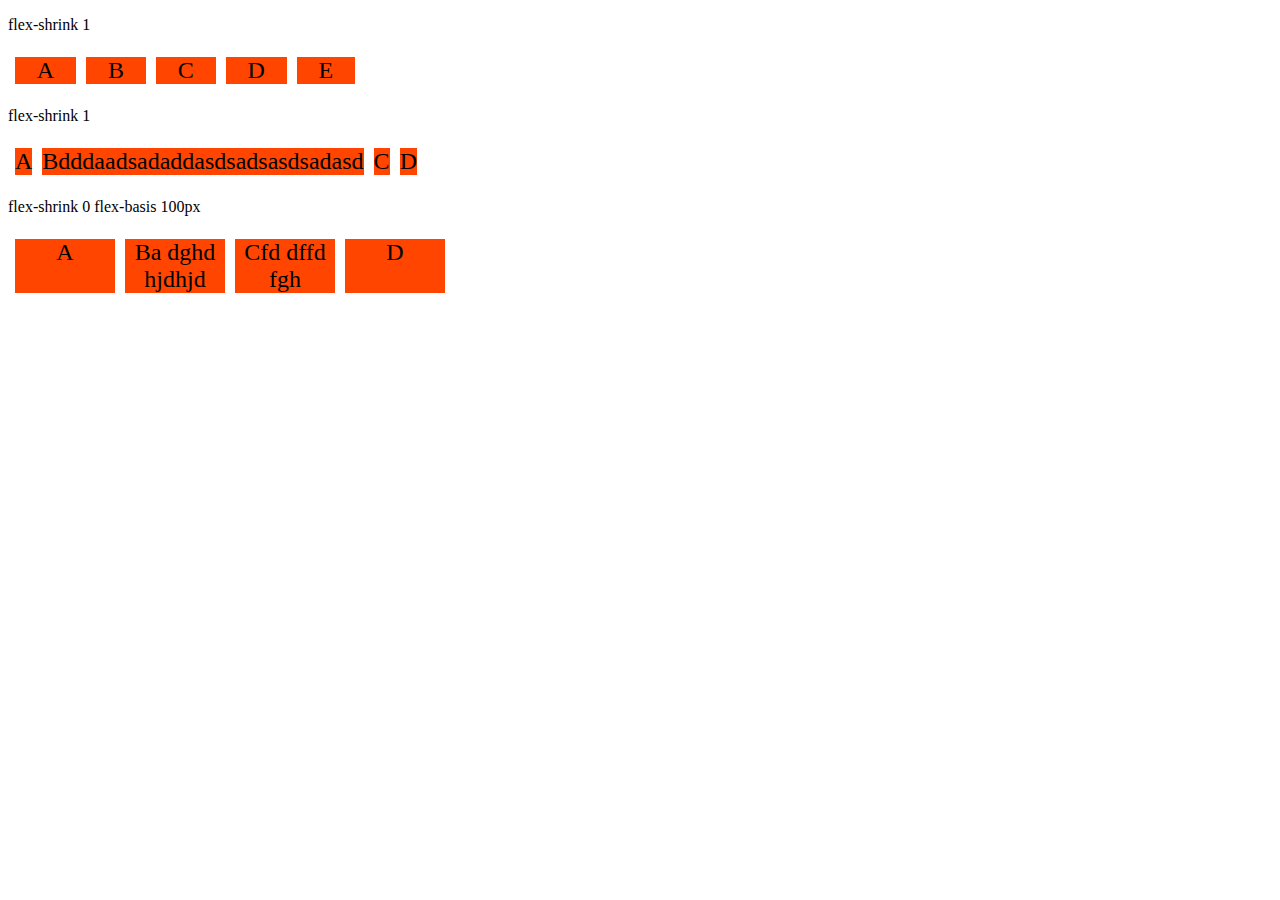
<file: exercicios/Fundamentos - flex shrink.html>
<!DOCTYPE html>
<html lang="en">
<head>
    <meta charset="UTF-8">
    <meta http-equiv="X-UA-Compatible" content="IE=edge">
    <meta name="viewport" content="width=device-width, initial-scale=1.0">
    <title>Fundamentos - flex shrink</title>
    <style>
        .flex-container{
            display: flex;
            border: 2px solid white;
            max-width: 350px;
        }

        .item{
            background-color: orangered;
            font-size: 24px;
            text-align: center;
            margin: 5px;
        }

        .s-1{
            flex-shrink: 1;
        }

        .fg-1{
            flex-grow: 1;
        }

        .s-0{
            flex-shrink: 0;
            flex-basis: 100px;
        }

    </style>
</head>
<body>
    <p>flex-shrink 1</p>
    <div class="flex-container">
        <div class="item s-1 fg-1">A</div>
        <div class="item s-1 fg-1">B</div>
        <div class="item s-1 fg-1">C</div>
        <div class="item s-1 fg-1">D</div>
        <div class="item s-1 fg-1">E</div>
    </div>

    <p>flex-shrink 1</p>
    <div class="flex-container">
        <div class="item s-1 fg-1">A</div>
        <div class="item s-1 fg-1">Bdddaadsadaddasdsadsasdsadasd</div>
        <div class="item s-1 fg-1">C</div>
        <div class="item s-1 fg-1">D</div>
    </div>

    <p>flex-shrink 0 flex-basis 100px</p>
    <div class="flex-container">
        <div class="item s-0 fg-1">A</div>
        <div class="item s-0 fg-1">Ba dghd hjdhjd</div>
        <div class="item s-0 fg-1">Cfd dffd fgh</div>
        <div class="item s-0 fg-1">D</div>
    </div>
</body>
</html>
</file>
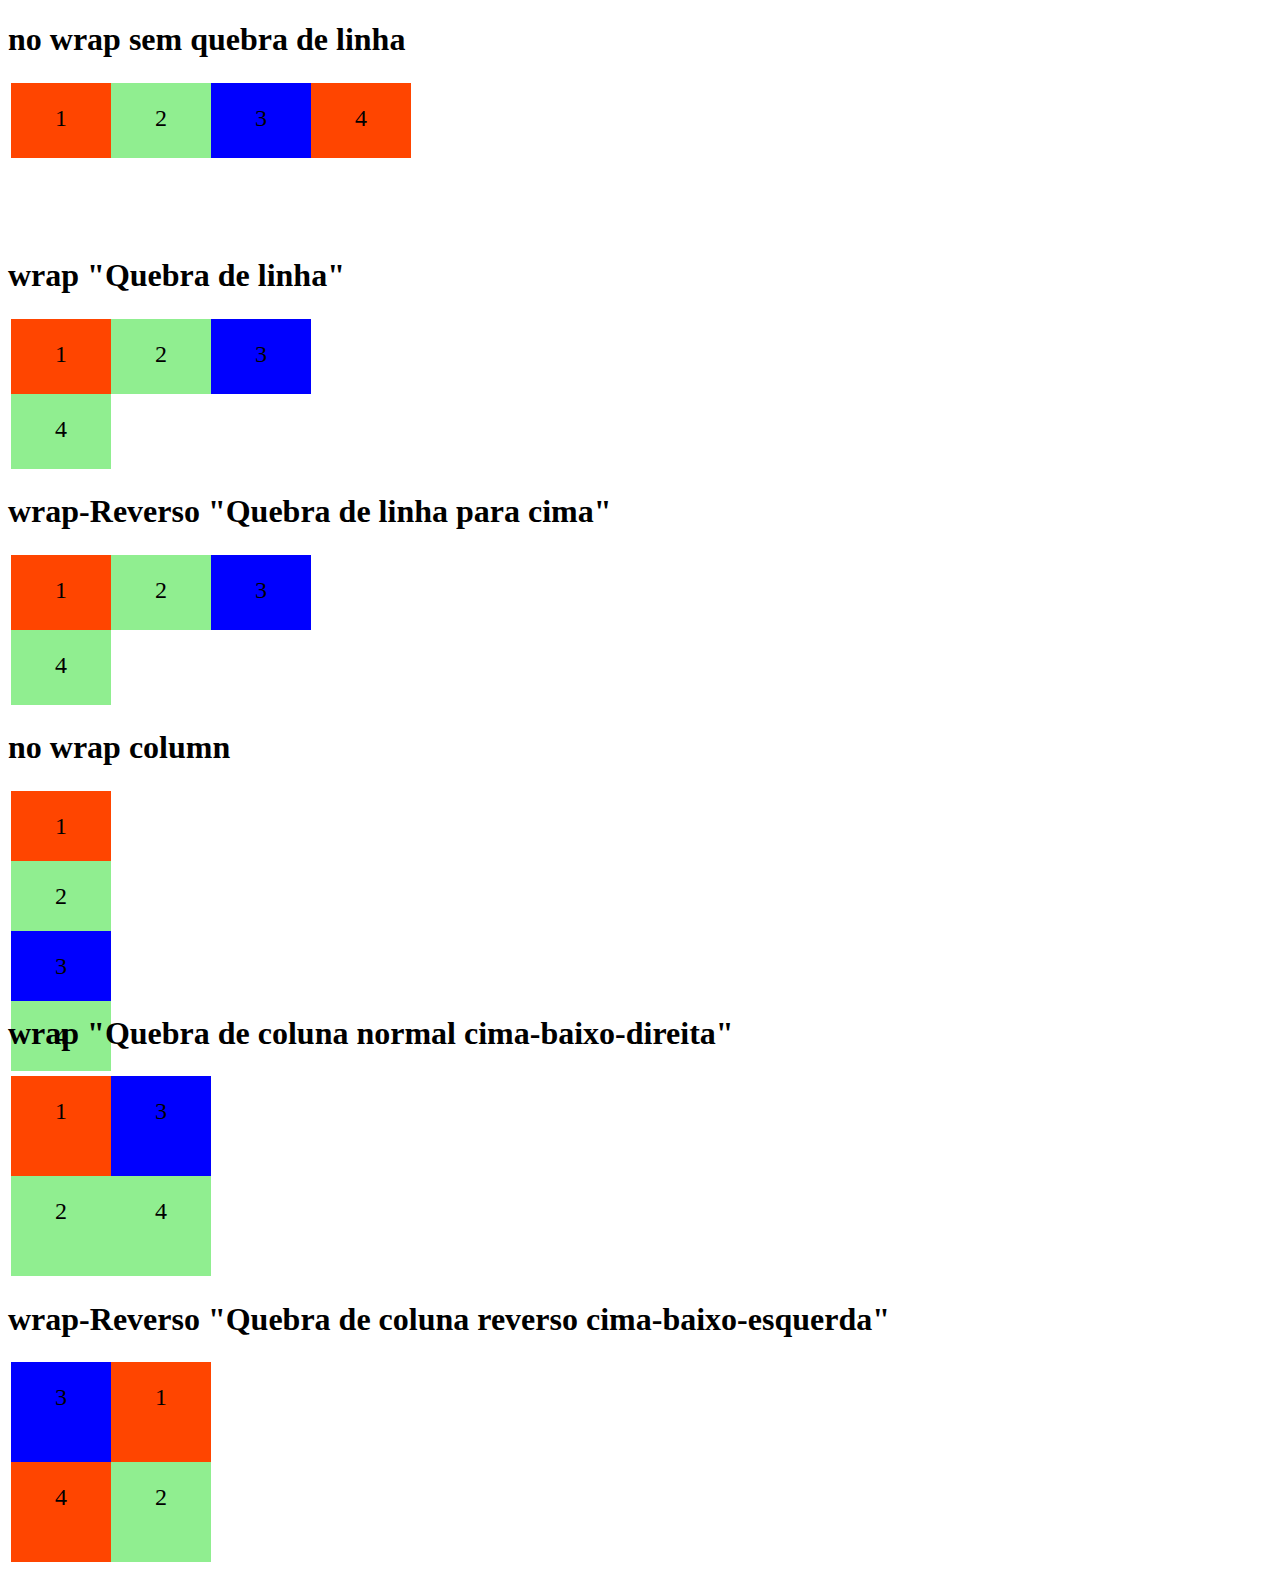
<file: exercicios/Fundamentos - flex wrap.html>
<!DOCTYPE html>
<html lang="en">
<head>
    <meta charset="UTF-8">
    <meta http-equiv="X-UA-Compatible" content="IE=edge">
    <meta name="viewport" content="width=device-width, initial-scale=1.0">
    <title>Fundamentos - flex wrap</title>
    <style>
        .flex-container /*A duas formas de flex-direction
                        quebrar linha que é a padrão(esquerda-direita-baixo) e quebrar coluna
                        (de cima-baixo-direita nesse caso precisamos
                        adicionar na class principal o "flex-direction: column; */ 
        {
            display: flex;
            height: 150px;
            border: 3px solid white;
            max-width: 300px;
        }

        .flex-containercolumn{ 
            display: flex;
            flex-direction: column;
            height: 200px;
            border: 3px solid white;
            max-width: 200px;
        }

        .item{
            font-size: 24px;
            height: 50%;
            text-align: center;
            width: 100px;
            min-width: 100px;
            line-height: 70px;
        }
        .blue{
            background-color: blue;
        }
        .green{
            background-color: lightgreen;
        }
        .orange{
            background-color: orangered;
        }

        .nowrap{
            flex-wrap: nowrap;
        }

        .wrap{
            flex-wrap: wrap;
        }

        .wrap-reverse{
            flex-wrap: wrap-reverse;
        }

    </style>    
</head>
<body>
    <h1>no wrap sem quebra de linha</h1>

    <div class="flex-container nowrap"> 
        <div class="item orange">1</div>
        <div class="item green">2</div>
        <div class="item blue">3</div>
        <div class="item orange">4</div>
    </div>

    <h1>wrap "Quebra de linha"</h1>

    <div class="flex-container wrap">
        <div class="item orange">1</div>
        <div class="item green">2</div>
        <div class="item blue">3</div>
        <div class="item green">4</div>
    </div>

    <h1>wrap-Reverso "Quebra de linha para cima"</h1>

    <div class="flex-container wrap">
        <div class="item orange">1</div>
        <div class="item green">2</div>
        <div class="item blue">3</div>
        <div class="item green">4</div>
    </div>

    <h1>no wrap column</h1>

    <div class="flex-containercolumn nowrap">
        <div class="item orange">1</div>
        <div class="item green">2</div>
        <div class="item blue">3</div>
        <div class="item green">4</div>
    </div>

    <h1>wrap "Quebra de coluna normal cima-baixo-direita"</h1>

    <div class="flex-containercolumn wrap">
        <div class="item orange">1</div>
        <div class="item green">2</div>
        <div class="item blue">3</div>
        <div class="item green">4</div>
    </div>

    <h1>wrap-Reverso "Quebra de coluna reverso cima-baixo-esquerda"</h1>

    <div class="flex-containercolumn wrap-reverse">
        <div class="item orange">1</div>
        <div class="item green">2</div>
        <div class="item blue">3</div>
        <div class="item orange">4</div>
    </div>
</body>
</html>
</file>
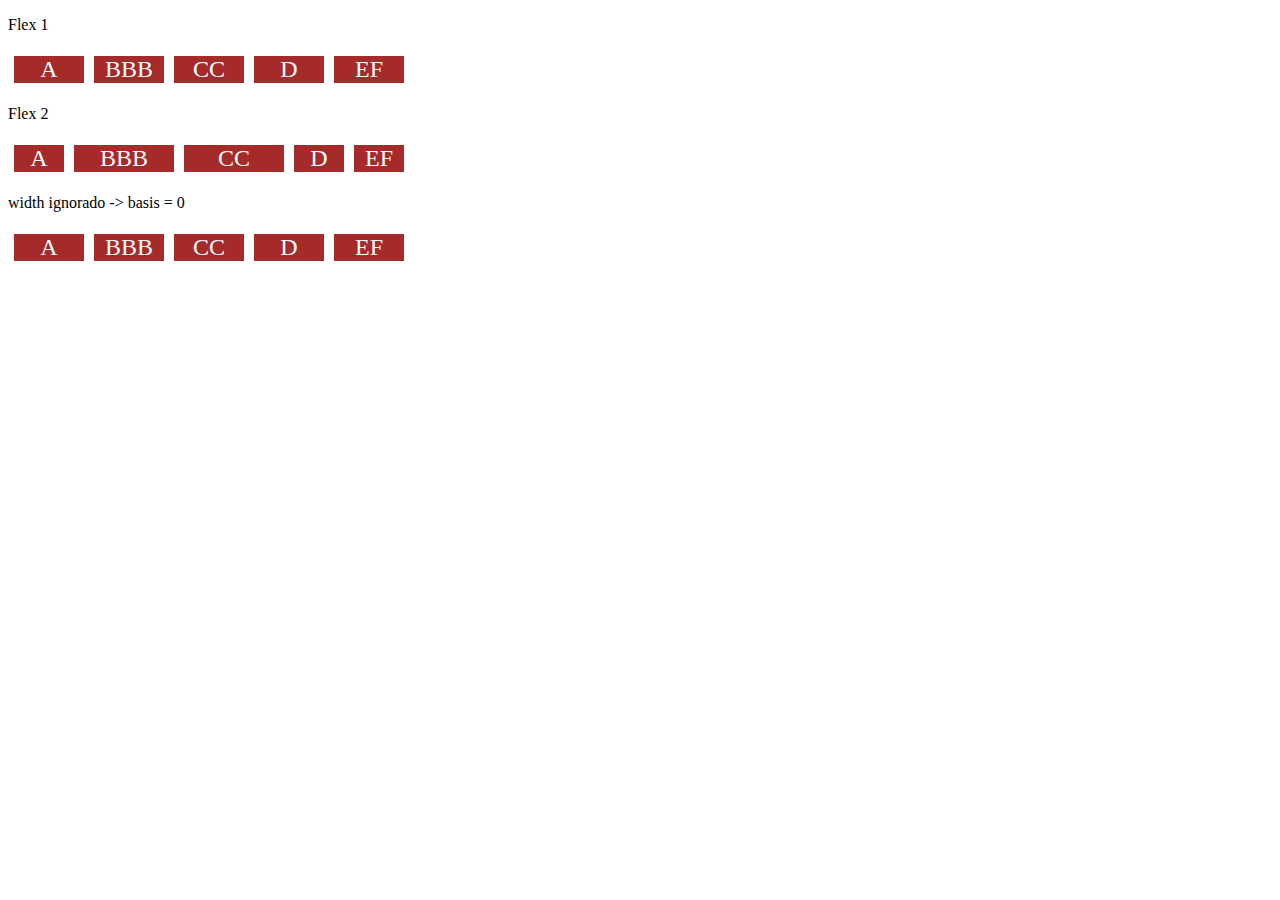
<file: exercicios/Fundamentos - Flex.html>
<!DOCTYPE html>
<html lang="en">
<head>
    <meta charset="UTF-8">
    <meta http-equiv="X-UA-Compatible" content="IE=edge">
    <meta name="viewport" content="width=device-width, initial-scale=1.0">
    <title>Fundamentos - Flex </title>
    <style>
        .flex-container{
            display: flex;
            border: 1px solid white;
            max-width: 400px;
            margin-bottom: 10px;
        }

        .item{
            background-color: brown;
            color: white;
            font-size: 24px;
            text-align: center;
            margin: 5px;
        }

        .flex-1{
            flex: 1;
            /* grow = 1, shrink = 1 basis = 0 */
        }

        .largura{
            width: 200px;
            /* min-width: 250px */

        }

        .flex-2{
            flex: 2;
            /* grow = 2, shrink = 1 basis = 0 */
        }

    </style>
</head>
<body>

    <p>Flex 1</p>
    <div class="flex-container">
        <div class="item flex-1">A</div>
        <div class="item flex-1">BBB</div>
        <div class="item flex-1">CC</div>
        <div class="item flex-1">D</div>
        <div class="item flex-1">EF</div>

    </div>

    <p>Flex 2</p>
    <div class="flex-container">
        <div class="item flex-1">A</div>
        <div class="item flex-2">BBB</div>
        <div class="item flex-2">CC</div>
        <div class="item flex-1">D</div>
        <div class="item flex-1">EF</div>

    </div>
    
    <p>width ignorado -> basis = 0</p>
    <div class="flex-container">
        <div class="item flex-1 largura">A</div>
        <div class="item flex-1 largura">BBB</div>
        <div class="item flex-1 largura">CC</div>
        <div class="item flex-1 largura">D</div>
        <div class="item flex-1 largura">EF</div>

    </div>
</body>
</html>
</file>
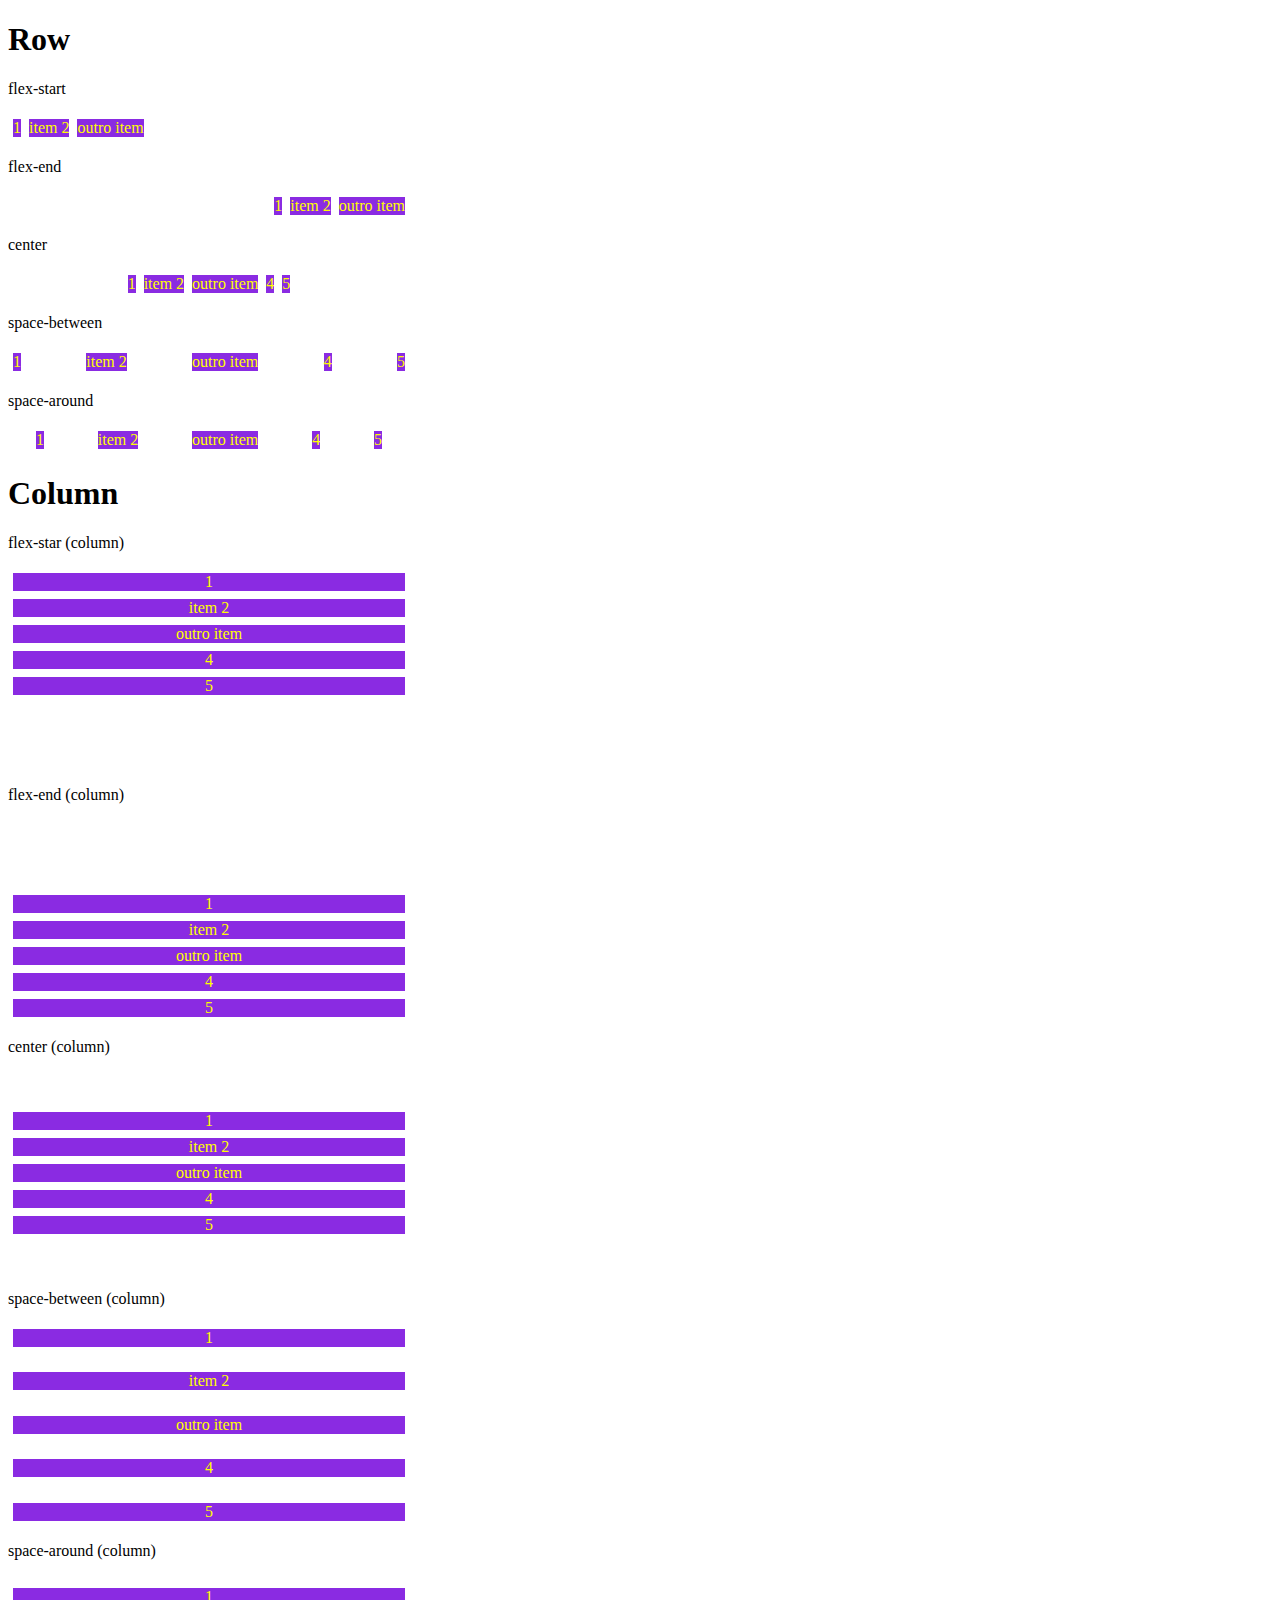
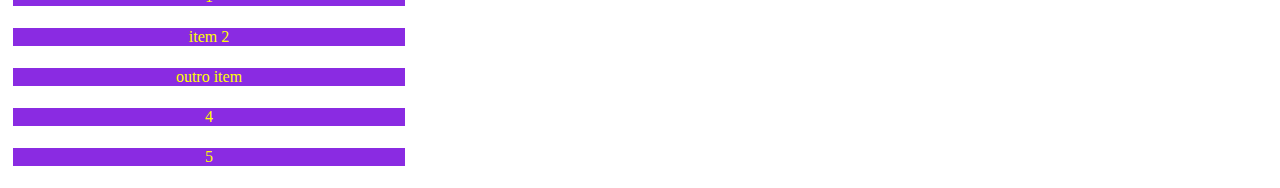
<file: exercicios/Fundamentos - justfy-content.html>
<!DOCTYPE html>
<html lang="en">
<head>
    <meta charset="UTF-8">
    <meta http-equiv="X-UA-Compatible" content="IE=edge">
    <meta name="viewport" content="width=device-width, initial-scale=1.0">
    <title>Fundamentos - justfy-content</title>
    <style>
        .container{
            max-width: 400px;
            border: 1px solid white;
            margin: 0;
            display: flex;
            margin-bottom: 10px;
        }

        .item{
            background-color: blueviolet;
            margin: 4px;
            text-align: center;
            color: yellow;
        }

        .flex-start{
            justify-content: flex-start;
        }

        .flex-end{
            justify-content: flex-end;
        }

        .center{
            justify-content: center;
        }

        .space-between{
            justify-content: space-between;
        }

        .space-around{
            justify-content: space-around;
        }

        .column{
            flex-direction: column;
            min-height: 200px;
                                       
        }

    </style>
</head>
<body>
    <h1>Row</h1>
    <p>flex-start</p>
    <section class="container flex-start">
        <div class="item">1</div>
        <div class="item">item 2</div>
        <div class="item">outro item</div>
    </section>

    <p>flex-end</p>
    <section class="container flex-end">
        <div class="item">1</div>
        <div class="item">item 2</div>
        <div class="item">outro item</div>
    </section>

    <p>center</p>
    <section class="container center">
        <div class="item">1</div>
        <div class="item">item 2</div>
        <div class="item">outro item</div>
        <div class="item">4</div>
        <div class="item">5</div>
    </section>

    <p>space-between</p>
    <section class="container space-between">
        <div class="item">1</div>
        <div class="item">item 2</div>
        <div class="item">outro item</div>
        <div class="item">4</div>
        <div class="item">5</div>
    </section>

    <p>space-around</p>
    <section class="container space-around">
        <div class="item">1</div>
        <div class="item">item 2</div>
        <div class="item">outro item</div>
        <div class="item">4</div>
        <div class="item">5</div>
    </section>

    <h1>Column</h1>

    <p>flex-star (column)</p>
    <section class="container flex-star column">
        <div class="item">1</div>
        <div class="item">item 2</div>
        <div class="item">outro item</div>
        <div class="item">4</div>
        <div class="item">5</div>
    </section>

    <p>flex-end (column)</p>
    <section class="container flex-end column">
        <div class="item">1</div>
        <div class="item">item 2</div>
        <div class="item">outro item</div>
        <div class="item">4</div>
        <div class="item">5</div>
    </section>

    <p>center (column)</p>
    <section class="container center column">
        <div class="item">1</div>
        <div class="item">item 2</div>
        <div class="item">outro item</div>
        <div class="item">4</div>
        <div class="item">5</div>
    </section>

    <p>space-between (column)</p>
    <section class="container space-between column">
        <div class="item">1</div>
        <div class="item">item 2</div>
        <div class="item">outro item</div>
        <div class="item">4</div>
        <div class="item">5</div>
    </section>

    <p>space-around (column)</p>
    <section class="container space-around column">
        <div class="item">1</div>
        <div class="item">item 2</div>
        <div class="item">outro item</div>
        <div class="item">4</div>
        <div class="item">5</div>
    </section>
</body>
</html>
</file>
<file: style.css>
*{
    margin: 0;
    padding: 0;
    font-family: 'Open Sans', sans-serif;
}

ul{
    list-style: none;
    margin: 0;
    padding: 0;
}

ul li a{
    text-decoration: none;
}

div img{
    display: block;
    width: 100%;
}

.flex-container{
    display: flex;
    max-width: 992px;
    margin: auto;
    width: 100%;
    min-width: 320px;
}

header{
    background-color: #205ccc;
    height: 100px;
    display: flex;
    align-items: center;
    color: #fff;
}

header .list-items{
    display: flex;
    max-width: 260px;
    width: 100%;
    justify-content: space-between;
    align-items: center;
    
}

.list-items li a{
    color: #fff;
}

header .menu{
    justify-content: space-between;
}

.apresentacao{
    height: 80vh;
    align-items: center;
    justify-content: space-between;
}

.apresentacao .texto-apresentacao{
    min-height: 200px;
}

.texto-apresentacao h1{
    color: #205ccc;
    font-size: 45px;
    margin-bottom: 10px;
}

.btn{
    background-color: #205ccc;
    color: #fff;
    text-align: center;
    border-radius: 25px;
    width: 220px;
    display: block;
    text-decoration: none;
    height: 50px;
    line-height: 3.2;
}

.texto-apresentacao p{
    font-size: 20px;
    margin-bottom: 10px;
}

#quem-somos{
    align-items: center;
    justify-content: space-between;
}

#quem-somos{
    min-width: 320px;
    margin: auto;
}

#quem-somos h2{
    font-size: 35px;
    color: #205ccc;
    display: flex;
    margin-bottom: 20px;
}

#quem-somos h2::before{
    content: "";
    height: 50px;
    width: 5px;
    margin-right: 5px;
    background-color: #205ccc;
    position: relative;
}

#quem-somos p{
    margin-bottom: 10px;
    width: 90%;
}

#quem-somos img{
    min-width: 500px;
}

.container-externo{
    background-color: #205ccc;
    width: 100%;
    min-height: 500px;
}

#servicos{
    flex-direction: column;
    padding-top: 35px;
    padding-bottom: 10px;

}

#servicos h2{
    color: #fff;
    font-size: 32px;
    margin-bottom: 20px;
}

.list-servicos{
    display: flex;
    justify-content: space-around;
    padding: center;
   
}

.list-servicos .item-servico{
    text-align: center;
}

.list-servicos .item-servico img{
    padding-left: 25px;
}

.item-servico a{
    width: 200px;
    background-color: #fff;
    border-radius: 30px;
    height: 50px;
    text-align: center;
    margin-top: 30px;
    line-height: 52px;
    padding: 5px 10px;
    color: #205ccc;
    font-size: 16px;
    text-decoration: none;
    font-weight: 700;
  
}

.item-servico p{
    font-weight: 700;
    font-size: 18px;
    margin-top: 25px;
    color: #fff;
}

.item-servico img{
    width: 80%;
    margin-top: 10px;
}

#planos{
    flex-direction: column;
    min-height: 100vh;
    padding-top: 50px;
}

#planos h2{
    font-size: 32px;
}

.list-planos{
    display: flex;
    align-items: flex-end;
    justify-content: space-between;
}

.item-plano{
    flex: 1;
    border: 4px solid #205ccc;
    margin-right: 20px;
    max-width: 240px;
}

.item-plano .btn{
    margin: auto;
    margin-bottom: 20px;
}

.item-plano h3{
    font-size: 24px;
    display: flex;
    flex-direction: column;
    align-items: center;
    margin-top: 15px;
}

.item-plano h3::after{
    content: "";
    background-color: #205ccc;
    width: 80%;
    height: 3px;
    margin-top: 15px; 
 
}

.item-plano ul{
    padding: 10px 20px;
    display: flex;
    flex-direction: column;
    margin-bottom: 10px;
}

.item-plano ul li{
    display: flex;
    flex-wrap: nowrap;
    align-items: center;
}

.item-plano ul li::before{
    content: "";
    width: 10px;
    height: 10px;
    background-color: #205ccc;
    margin-right: 5px; 
}

footer{
    background-color: #205ccc;
    height: 70px; 
    display: flex;
    align-items: center;   
}

footer .footer{
    justify-content: space-between;
    color: #fff;

}

/*Mobile*/

@media(max-width: 992px){

    .flex-container{

        flex-direction: column;

    }



    .flex-container .apresentacao{

        flex-direction: column-reverse;

    }



    .apresentacao{

        margin-top: 50px;
        flex-direction: column;
        height: 90vh;
        text-align: center;
     
    }



    .apresentacao .texto-apresentacao a{

        width: 100%;
     
    }



    .texto-apresentacao p{

        font-size: 20px;

    }



    .list-items{

        margin-top: 10px;
        font-size: 17px;

    }



    #quem-somos{

        margin-top: 50px;
        flex-direction: column;
        margin-bottom: 50px;
        font-size: 20px;

    }



    #quem-somos img{

        min-width: 320px;
        margin: auto;

    }



    .list-servicos{

        flex-direction: column;
        margin: auto;

    }



    .item-servico img{

        width: 50%;
        margin: auto;
        margin-top: 50px;

    }




    #planos h2{

        margin-bottom: 20px;
      

    }



    .list-planos{

        flex-direction: column;
        align-items: flex-start;
        margin-bottom: 20px;

    }



    .list-planos .item-plano{

        max-width: 90%;
        margin: auto;
        width: 80%;
        margin-bottom: 20px;

    }



    footer .footer{

        text-align: center;
        line-height: 18px;

    }

}
</file>
